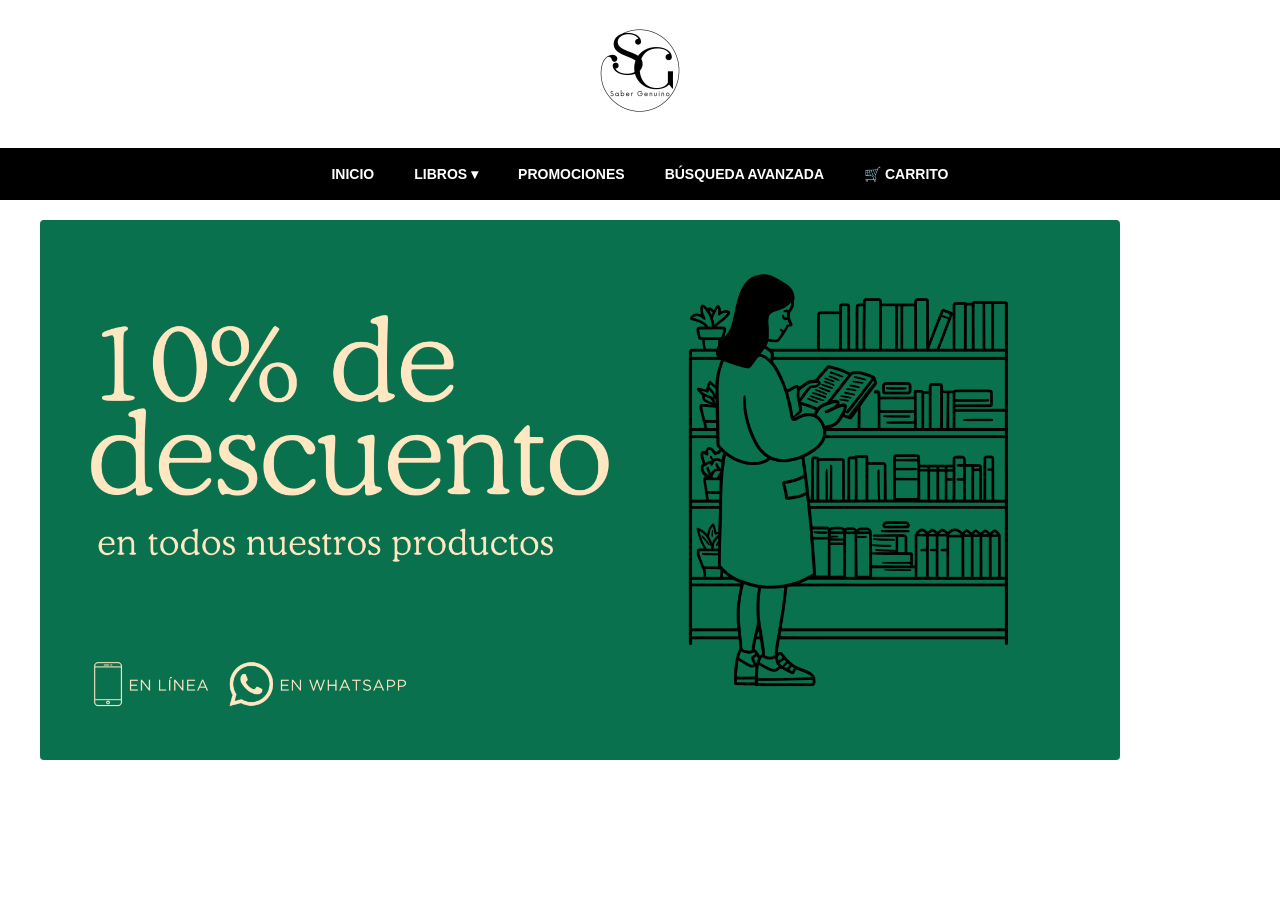
<file: index.html>
<!DOCTYPE html>
<html lang="es">
<head>
    <meta charset="UTF-8">
    <meta name="viewport" content="width=device-width, initial-scale=1.0">
    <title>Mi Librería en Línea</title>
    <link rel="stylesheet" href="estilos.css">
</head>
<body bgcolor="#EDECE1">
    <header class="header-logo">
    <div class="logo-container">
        <a href="index.html">
            <img src="IMG/logo.png" alt="Logo" class="logo-img">
        </a>
    </div>
</header>
    <div class="navbar">
        <div class="menu-hamburguesa" id="menu-icon">
        <span></span>
        <span></span>
        <span></span>
    </div>

        <div class="logo"></div>
        <ul id="nav-list">
            <li><a href="index.html">Inicio</a></li>
            <li><a href="libros.html">Libros ▾</a></li>
            <li><a href="promocion.html">Promociones</a></li>
            <li><a href="busqueda.html">Búsqueda Avanzada</a></li>
            <li><a href="carrito.html">🛒 Carrito</a></li>
        </ul>
    </div>
    <section class="contenedor-banner">
    <a href="promociones.html">
        <img src="IMG/promo1.png" alt="Promoción Especial" class="banner-img">
    </a>
</section>

<script>
    document.addEventListener('DOMContentLoaded', () => {
        
        const iconoMenu = document.getElementById('menu-icon');
        const listaNav = document.getElementById('nav-list');

        if (iconoMenu && listaNav) {
            iconoMenu.addEventListener('click', () => {
                listaNav.classList.toggle('active');
            });
        }

        const btnLibros = document.getElementById('btn-libros');
        const menuLibros = document.getElementById('menu-libros');

        if (btnLibros && menuLibros) {
            btnLibros.addEventListener('click', (e) => {
                e.preventDefault(); 
                menuLibros.classList.toggle('show');
            });
        }
    });
</script>
</script>
</body>
</html>
</file>
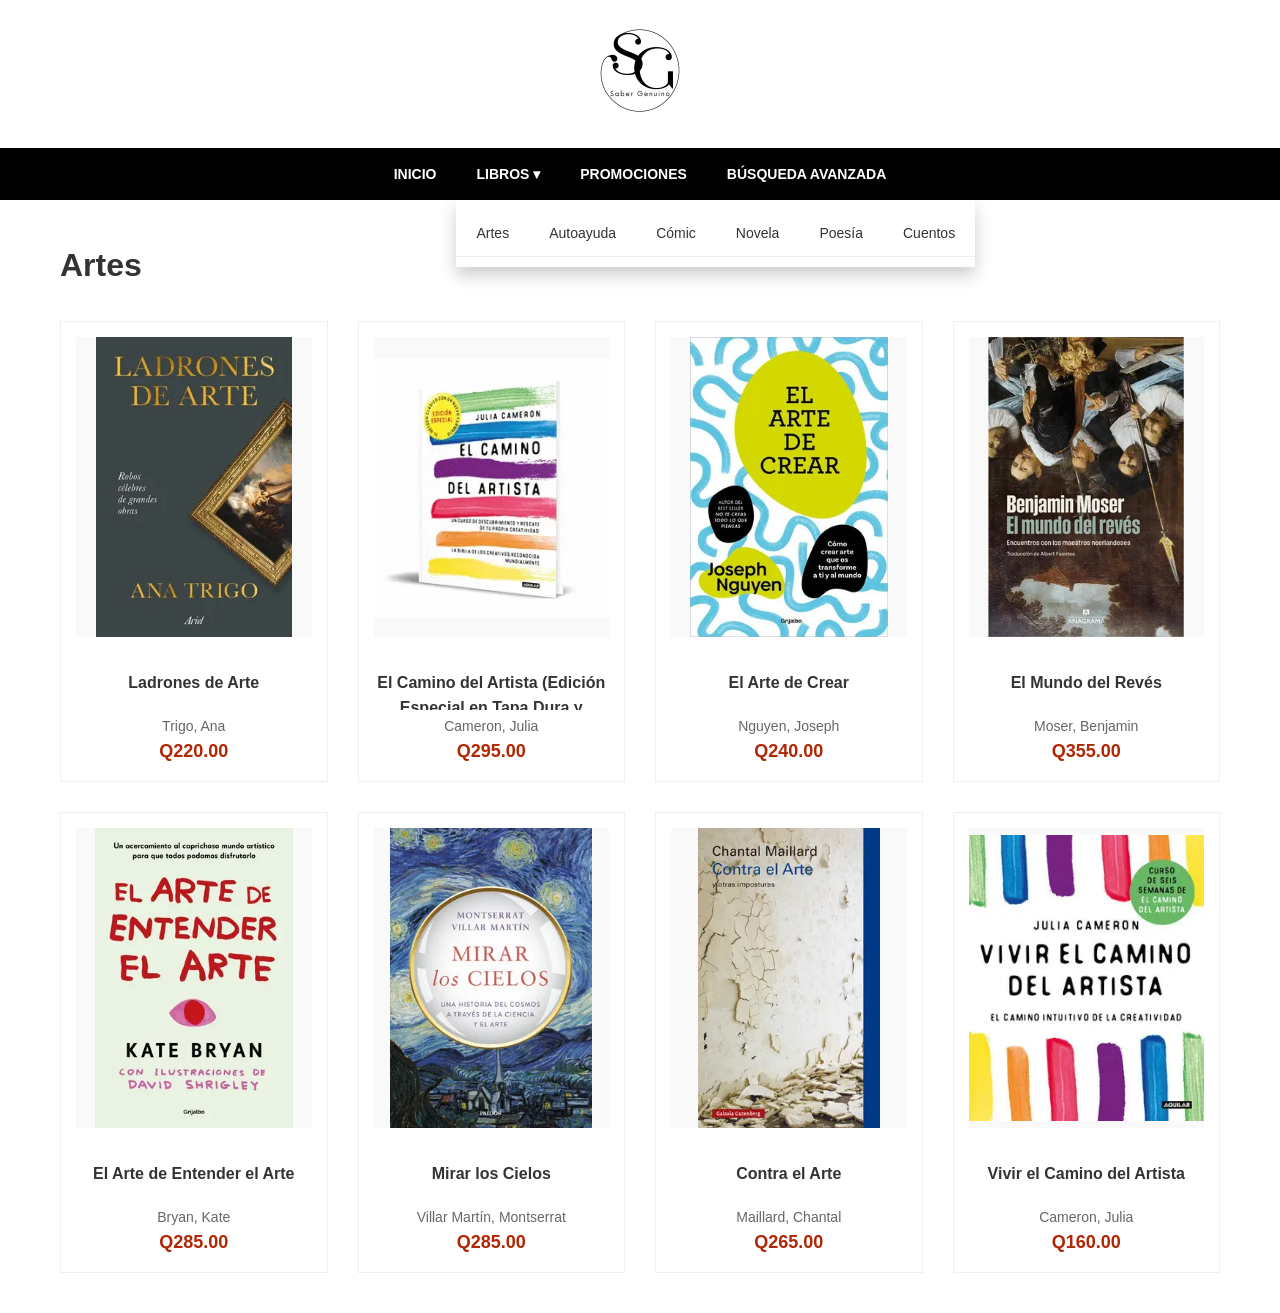
<file: artes.html>
<!DOCTYPE html>
<html lang="es">
<head>
    <meta charset="UTF-8">
    <meta name="viewport" content="width=device-width, initial-scale=1.0">
    <title>Artes</title>
    <link rel="stylesheet" href="estilos.css">
</head>
<body>

    <header class="header-logo">
        <a href="index.html">
            <img src="IMG/logo.png" alt="" class="logo-img">
        </a>
    </header>

    <nav class="nav-negra">
        <div class="menu-hamburguesa" id="menu-icon">
        <span></span>
        <span></span>
        <span></span>
    </div>
        <ul id="nav-list">
            <li><a href="index.html">Inicio</a></li>
            <li class="dropdown">
                <a href="#" id="btn-libros">Libros ▾</a>
                <ul class="dropdown-content" id="menu-libros">
                    <li><a href="artes.html">Artes</a></li>
                    <li><a href="autoayuda.html">Autoayuda</a></li>
                    <li><a href="comic.html">Cómic</a></li>
                    <li><a href="novela.html">Novela</a></li>
                    <li><a href="poesia.html">Poesía</a></li>
                    <li><a href="cuentos.html">Cuentos</a></li>
                </ul>
            </li>
            <li><a href="promocion.html">Promociones</a></li>
            <li><a href="busqueda.html">Búsqueda avanzada</a></li>
        </ul>
    </nav>

    <main class="contenedor-principal">
    <h1>Artes</h1>

    <div class="seccion-libros-grid">
        
        <div class="tarjeta-libro">
            <a href="detalle.html?id=ladrones-arte" style="text-decoration: none; color: inherit;">
                <div class="portada-placeholder">
                <img src="IMG/ladronesdelartes.jpg" alt="Ladrones de Arte" class="img-portada">
                    </div>
                <h3>Ladrones de Arte</h3>
                <p>Trigo, Ana</p>
                <span>Q220.00</span>
            </a>
        </div>

        <div class="tarjeta-libro">
            <a href="detalle.html?id=camino-artista" style="text-decoration: none; color: inherit;">
                <div class="portada-placeholder">
                <img src="IMG/elcaminodelartista.jpg" alt="El Camino del Artista" class="img-portada">
                    </div>
                <h3>El Camino del Artista (Edición Especial en Tapa Dura y Bitono)</h3>
                <p>Cameron, Julia</p>
                <span>Q295.00</span>
                </a>
        </div>

            <div class="tarjeta-libro">
                <a href="detalle.html?id=arte-crear" style="text-decoration: none; color: inherit;">
                <div class="portada-placeholder">
                <img src="IMG/elartedecrear.jpg" alt="El Arte de Crear" class="img-portada">
                    </div></a>
                <h3>El Arte de Crear</h3>
                <p>Nguyen, Joseph</p>
                <span>Q240.00</span>
            </div>

            <div class="tarjeta-libro">
                <a href="detalle.html?id=mundo-reves" style="text-decoration: none; color: inherit;">
                <div class="portada-placeholder">
                <img src="IMG/elmundodelreves.jpg" alt="El Mundo del Revés" class="img-portada">
                    </div></a>
                <h3>El Mundo del Revés</h3>
                <p>Moser, Benjamin</p>
                <span>Q355.00</span>
            </div>

            <div class="tarjeta-libro">
                <a href="detalle.html?id=entender-arte" style="text-decoration: none; color: inherit;">
                <div class="portada-placeholder">
                <img src="IMG/elartesdeentenderelarte.jpg" alt="El Arte de Entender el Arte" class="img-portada">
                    </div></a>
                <h3>El Arte de Entender el Arte</h3>
                <p>Bryan, Kate</p>
                <span>Q285.00</span>
            </div>
            
            <div class="tarjeta-libro">
                <a href="detalle.html?id=mirar-cielos" style="text-decoration: none; color: inherit;">
                <div class="portada-placeholder">
                <img src="IMG/mirarloscielos.jpg" alt="Mirar los Cielos" class="img-portada">
                    </div></a>
                <h3>Mirar los Cielos</h3>
                <p>Villar Martín, Montserrat</p>
                <span>Q285.00</span>
            </div>

            <div class="tarjeta-libro">
                <a href="detalle.html?id=contra-arte" style="text-decoration: none; color: inherit;">
                <div class="portada-placeholder">
                <img src="IMG/contraelarte.jpg" alt="Contra el Arte" class="img-portada">
                    </div></a>
                <h3>Contra el Arte</h3>
                <p>Maillard, Chantal</p>
                <span>Q265.00</span>
            </div>

            <div class="tarjeta-libro">
                <a href="detalle.html?id=vivir-camino" style="text-decoration: none; color: inherit;">
                <div class="portada-placeholder">
                <img src="IMG/vivirelcaminodelartista.jpg" alt="Vivir el Camino del Artista" class="img-portada">
                    </div></a>
                <h3>Vivir el Camino del Artista</h3>
                <p>Cameron, Julia</p>
                <span>Q160.00</span>

            </div>
        </div>
    </main>

<script>
    const btn = document.getElementById('btn-libros');
    const menu = document.getElementById('menu-libros');

    btn.addEventListener('click', function(e) {
        e.preventDefault();
        e.stopPropagation();
        menu.classList.toggle('show');
    });

    document.addEventListener('click', function() {
        menu.classList.remove('show');
    });

     document.addEventListener('DOMContentLoaded', () => {
        
        const iconoMenu = document.getElementById('menu-icon');
        const listaNav = document.getElementById('nav-list');

        if (iconoMenu && listaNav) {
            iconoMenu.addEventListener('click', () => {
                listaNav.classList.toggle('active');
            });
        }

        const btnLibros = document.getElementById('btn-libros');
        const menuLibros = document.getElementById('menu-libros');

        if (btnLibros && menuLibros) {
            btnLibros.addEventListener('click', (e) => {
                e.preventDefault(); 
                menuLibros.classList.toggle('show');
            });
        }
    });
</script>

</body>
</html>
</file>
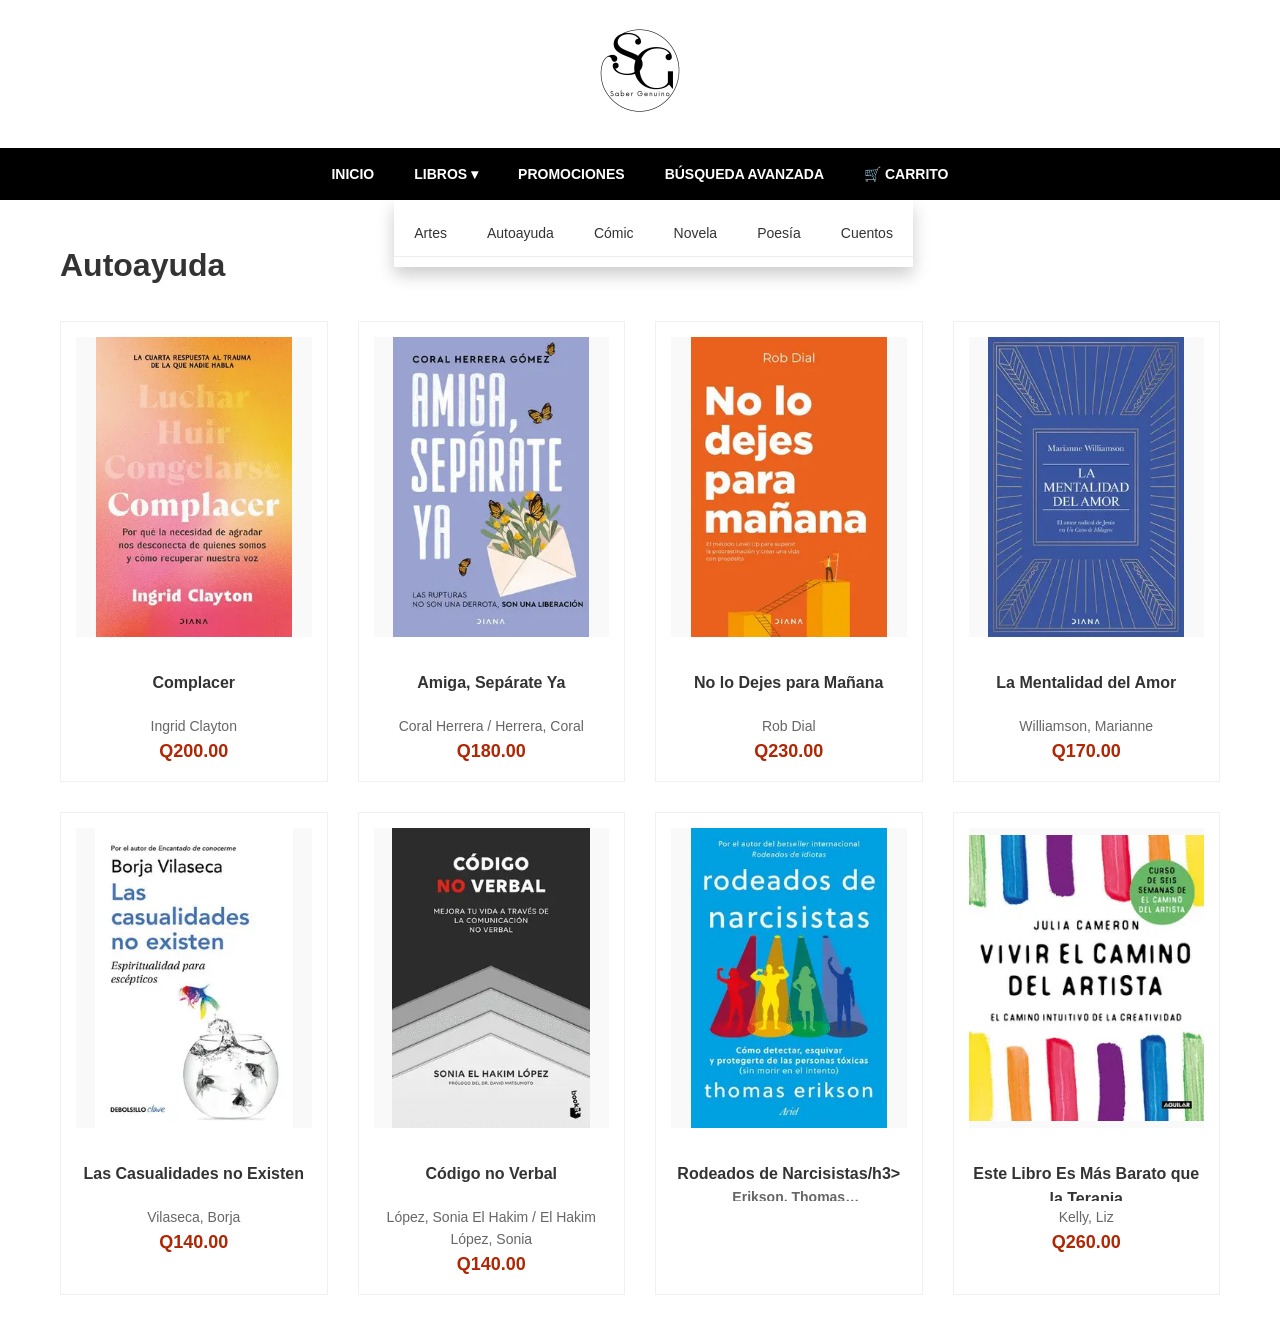
<file: autoayuda.html>
<!DOCTYPE html>
<html lang="es">
<head>
    <meta charset="UTF-8">
    <meta name="viewport" content="width=device-width, initial-scale=1.0">
    <title>Autoayuda</title>
    <link rel="stylesheet" href="estilos.css">
</head>
<body>

    <header class="header-logo">
        <a href="index.html">
            <img src="IMG/logo.png" alt="" class="logo-img">
        </a>
    </header>

    <nav class="nav-negra">
        <div class="menu-hamburguesa" id="menu-icon">
        <span></span>
        <span></span>
        <span></span>
    </div>
        <ul id="nav-list">
            <li><a href="index.html">Inicio</a></li>
            <li class="dropdown">
                <a href="#" id="btn-libros">Libros ▾</a>
                <ul class="dropdown-content" id="menu-libros">
                    <li><a href="artes.html">Artes</a></li>
                    <li><a href="autoayuda.html">Autoayuda</a></li>
                    <li><a href="comic.html">Cómic</a></li>
                    <li><a href="novela.html">Novela</a></li>
                    <li><a href="poesia.html">Poesía</a></li>
                    <li><a href="cuentos.html">Cuentos</a></li>
                </ul>
            </li>
            <li><a href="promocion.html">Promociones</a></li>
            <li><a href="busqueda.html">Búsqueda avanzada</a></li>
            <li><a href="carrito.html">🛒 Carrito</a></li>
        </ul>
    </nav>

<main class="contenedor-principal">
        <h1>Autoayuda</h1>

    <div class="seccion-libros-grid">
            <div class="tarjeta-libro">
                <div class="portada-placeholder">
                <img src="IMG/complacer.jpg" alt="Complacer" class="img-portada">
                    </div>
                <h3>Complacer</h3>
                <p>Ingrid Clayton</p>
                <span>Q200.00</span>
            </div>

            <div class="tarjeta-libro">
                <div class="portada-placeholder">
                <img src="IMG/amigaseparateya.jpg" alt="Amiga, Sepárate Ya" class="img-portada">
                    </div>
                <h3>Amiga, Sepárate Ya</h3>
                <p>Coral Herrera / Herrera, Coral</p>
                <span>Q180.00</span>
            </div>

            <div class="tarjeta-libro">
                <div class="portada-placeholder">
                <img src="IMG/nolodejesparamañana.jpg" alt="No lo Dejes para Mañana" class="img-portada">
                    </div>
                <h3>No lo Dejes para Mañana</h3>
                <p>Rob Dial</p>
                <span>Q230.00</span>
            </div>

            <div class="tarjeta-libro">
                <div class="portada-placeholder">
                <img src="IMG/lamentalidaddelamor.jpg" alt="La Mentalidad del Amor" class="img-portada">
                    </div>
                <h3>La Mentalidad del Amor</h3>
                <p>Williamson, Marianne</p>
                <span>Q170.00</span>
            </div>

            <div class="tarjeta-libro">
                <div class="portada-placeholder">
                <img src="IMG/lascasualidadesnoexisten.jpg" alt="Las Casualidades no Existen" class="img-portada">
                    </div>
                <h3>Las Casualidades no Existen</h3>
                <p>Vilaseca, Borja</p>
                <span>Q140.00</span>
            </div>
            
            <div class="tarjeta-libro">
                <div class="portada-placeholder">
                <img src="IMG/codigonoverbal.jpg" alt="Código no Verbal" class="img-portada">
                    </div>
                <h3>Código no Verbal</h3>
                <p>López, Sonia El Hakim / El Hakim López, Sonia</p>
                <span>Q140.00</span>
            </div>

            <div class="tarjeta-libro">
                <div class="portada-placeholder">
                <img src="IMG/rodeadosdenarcisistas.jpg" alt="Rodeados de Narcisistas" class="img-portada">
                    </div>
                <h3>Rodeados de Narcisistas/h3>
                <p>Erikson, Thomas</p>
                <span>Q190.00</span>
            </div>

            <div class="tarjeta-libro">
                <div class="portada-placeholder">
                <img src="IMG/vivirelcaminodelartista.jpg" alt="Este Libro Es Más Barato que la Terapia" class="img-portada">
                    </div>
                <h3>Este Libro Es Más Barato que la Terapia</h3>
                <p>Kelly, Liz</p>
                <span>Q260.00</span>

    </div>
</main>

    <script>
        const btn = document.getElementById('btn-libros');
        const menu = document.getElementById('menu-libros');

        btn.addEventListener('click', (e) => {
            e.preventDefault();
            e.stopPropagation();
            menu.classList.toggle('show');
        });

        document.addEventListener('click', () => {
            menu.classList.remove('show');
        });

        document.addEventListener('DOMContentLoaded', () => {
        
        const iconoMenu = document.getElementById('menu-icon');
        const listaNav = document.getElementById('nav-list');

        if (iconoMenu && listaNav) {
            iconoMenu.addEventListener('click', () => {
                listaNav.classList.toggle('active');
            });
        }

        const btnLibros = document.getElementById('btn-libros');
        const menuLibros = document.getElementById('menu-libros');

        if (btnLibros && menuLibros) {
            btnLibros.addEventListener('click', (e) => {
                e.preventDefault(); 
                menuLibros.classList.toggle('show');
            });
        }
    });
    </script>

</body>
</html>
</file>
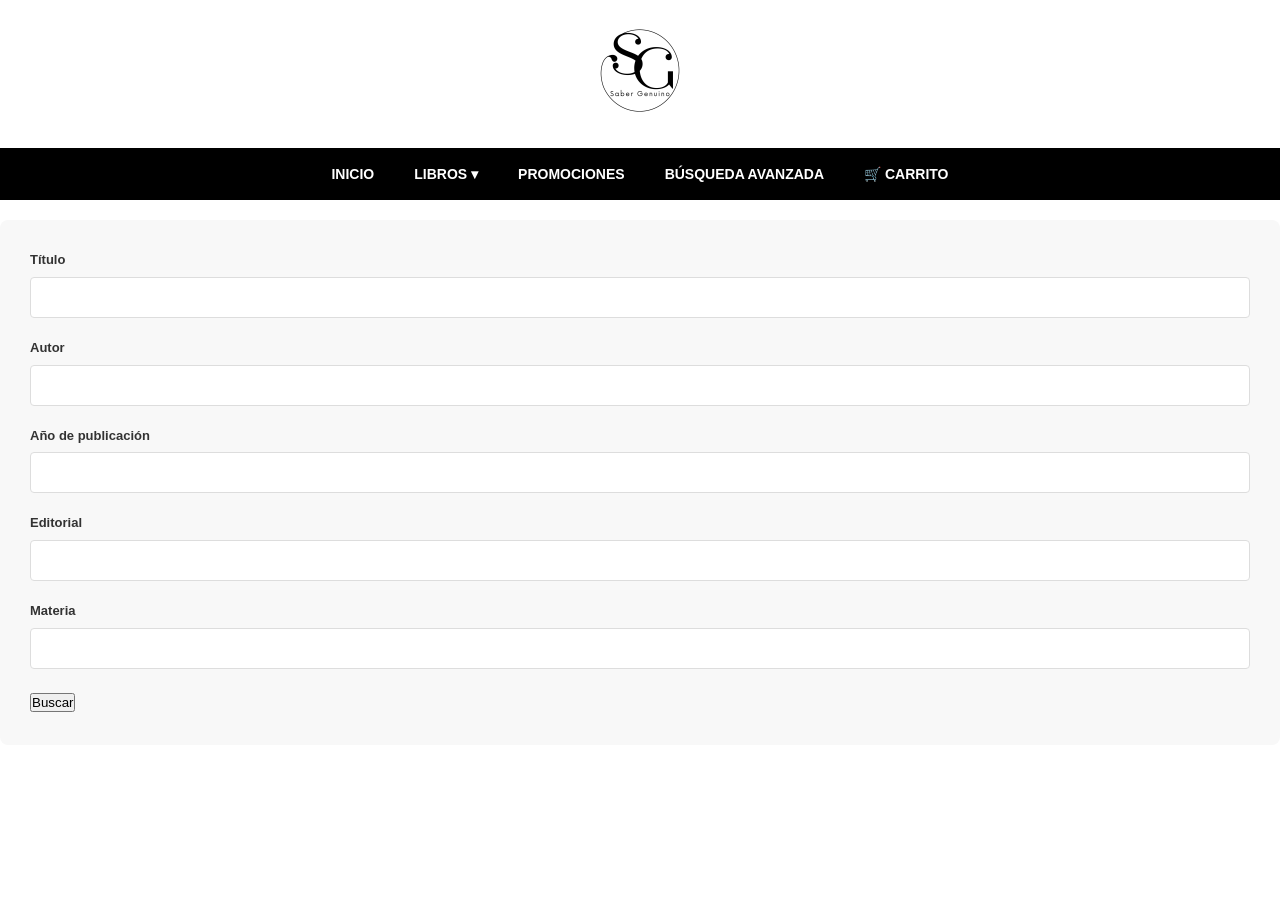
<file: busqueda.html>
<!DOCTYPE html>
<html lang="en">
<head>
    <meta charset="UTF-8">
    <meta name="viewport" content="width=device-width, initial-scale=1.0">
    <link rel="stylesheet" href="estilos.css">
</head>
<body>

    <header class="header-logo">
        <a href="index.html">
            <img src="IMG/logo.png" alt="Logo" class="logo-img">
        </a>
    </header>

    <nav class="nav-negra">
        <div class="menu-hamburguesa" id="menu-icon">
        <span></span>
        <span></span>
        <span></span>
    </div>
        <ul id="nav-list">
            <li><a href="index.html">Inicio</a></li>
            <li class="dropdown">
                <a href="libros.html">Libros ▾</a>
            <li><a href="promocion.html">Promociones</a></li>
            <li><a href="busqueda.html">Búsqueda avanzada</a></li>
            <li><a href="carrito.html">🛒 Carrito</a></li>
        </ul>
    </nav>
   <section class="seccion-busqueda">
    <div class="contenedor-busqueda-avanzada">
        <div class="grid-formulario">
            <div class="campo">
                <label>Título</label>
                <input type="text" id="busq-titulo">
            </div>
            <div class="campo">
                <label>Autor</label>
                <input type="text" id="busq-autor">
            </div>
            <div class="campo">
                <label>Año de publicación</label>
                <input type="text" id="busq-anio">
            </div>
            <div class="campo">
                <label>Editorial</label>
                <input type="text" id="busq-editorial">
            </div>
            <div class="campo">
                <label>Materia</label>
                <input type="text" id="busq-materia">
            </div>
        </div>

        <div class="accion-buscar">
            <button id="btn-buscar">Buscar</button>
        </div>
    </div>
</section>

<div id="resultados-busqueda" class="contenedor-resultados"></div>

<div id="resultados-busqueda" class="contenedor-resultados"></div>

<div id="resultados-busqueda" class="grid-libros"></div>

<script>
    const biblioteca = {
        'ladrones-arte': { titulo: 'Ladrones de Arte', autor: 'Trigo, Ana', precio: 220, imagen: 'IMG/ladronesdelartes.jpg' },
        'camino-artista': { titulo: 'El Camino del Artista', autor: 'Cameron, Julia', precio: 295, imagen: 'IMG/elcaminodelartista.jpg' },
        'arte-crear': { titulo: 'El Arte de Crear', autor: 'Nguyen, Joseph', precio: 240, imagen: 'IMG/elartedecrear.jpg' },
        'mundo-reves': { titulo: 'El Mundo del Revés', autor: 'Moser, Benjamin', precio: 355, imagen: 'IMG/elmundodelreves.jpg' },
        'entender-arte': { titulo: 'El Arte de Entender el Arte', autor: 'Bryan, Kate', precio: 285, imagen: 'IMG/elartesdeentenderelarte.jpg' },
        'mirar-cielos': { titulo: 'Mirar los Cielos', autor: 'Villar Martín, Montserrat', precio: 285, imagen: 'IMG/mirarloscielos.jpg' },
        'contra-arte': { titulo: 'Contra el Arte', autor: 'Maillard, Chantal', precio: 265, imagen: 'IMG/contraelarte.jpg' },
        'vivir-camino': { titulo: 'Vivir el Camino del Artista', autor: 'Cameron, Julia', precio: 160, imagen: 'IMG/vivirelcaminodelartista.jpg' }
    };

    document.getElementById('btn-buscar').onclick = () => {
        const textoBusqueda = document.getElementById('busq-titulo').value.toLowerCase();
        const contenedor = document.getElementById('resultados-busqueda');

        const encontrados = Object.keys(biblioteca).filter(id => 
            biblioteca[id].titulo.toLowerCase().includes(textoBusqueda) || 
            biblioteca[id].autor.toLowerCase().includes(textoBusqueda)
        );
contenedor.innerHTML = encontrados.map(id => `
    <div class="tarjeta-libro">
        <a href="detalle.html?id=${id}" style="text-decoration:none; color:inherit;">
            <img src="${biblioteca[id].imagen}" alt="${biblioteca[id].titulo}" 
                 style="width: 180px; height: 250px; object-fit: contain; border-radius: 8px;">
            <h3 style="margin: 10px 0 5px 0; font-size: 16px;">${biblioteca[id].titulo}</h3>
            <p style="margin: 0; color: #666; font-size: 14px;">${biblioteca[id].autor}</p>
            <p style="margin: 5px 0; color: #000;"><b>Q${biblioteca[id].precio}</b></p>
        </a>
    </div>
`).join('');
    };

     cdocument.addEventListener('DOMContentLoaded', () => {
        
        const iconoMenu = document.getElementById('menu-icon');
        const listaNav = document.getElementById('nav-list');

        if (iconoMenu && listaNav) {
            iconoMenu.addEventListener('click', () => {
                listaNav.classList.toggle('active');
            });
        }

        const btnLibros = document.getElementById('btn-libros');
        const menuLibros = document.getElementById('menu-libros');

        if (btnLibros && menuLibros) {
            btnLibros.addEventListener('click', (e) => {
                e.preventDefault(); 
                menuLibros.classList.toggle('show');
            });
        }
    });
</script>
</body>
</html>
</file>
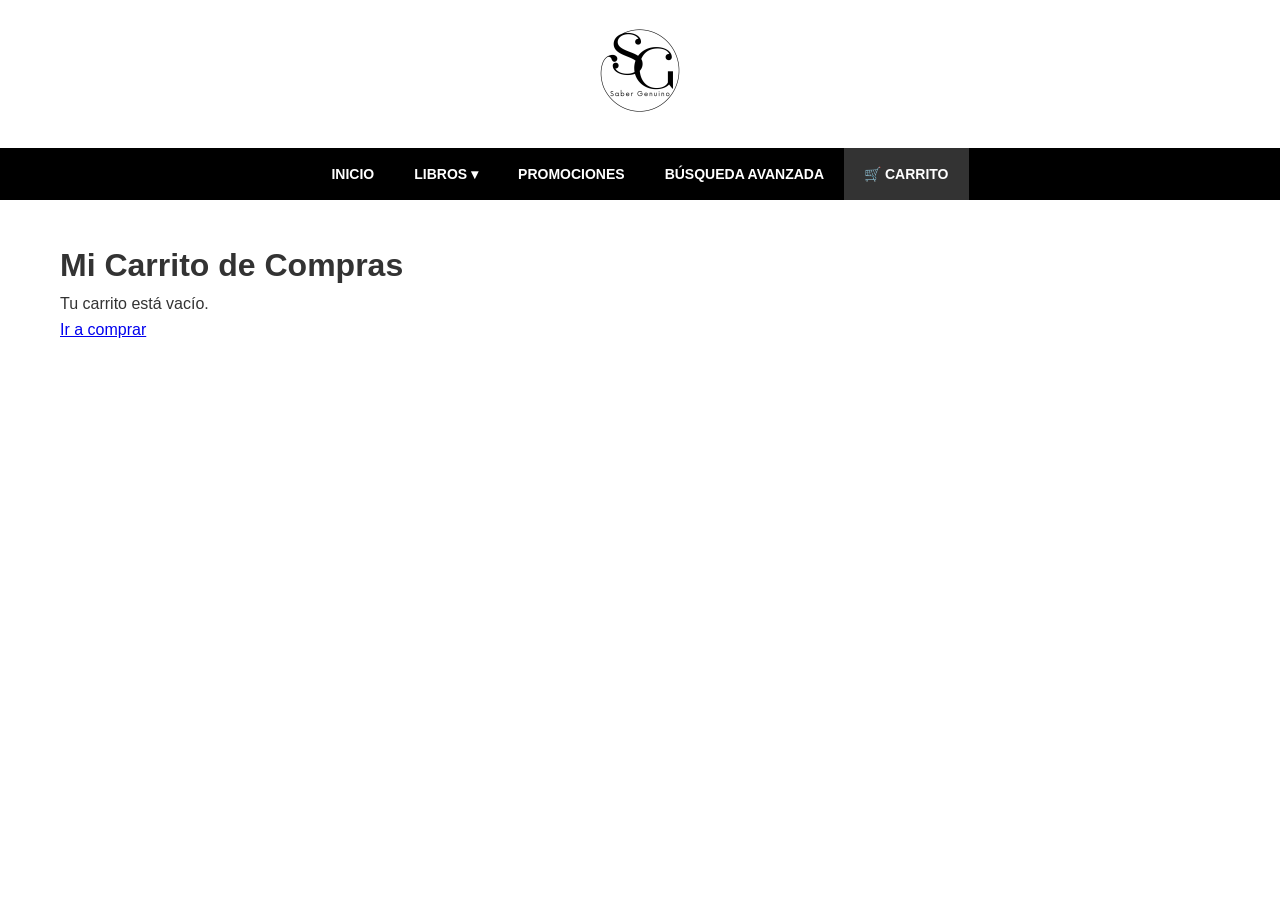
<file: carrito.html>
<!DOCTYPE html>
<html lang="es">
<head>
    <meta charset="UTF-8">
    <meta name="viewport" content="width=device-width, initial-scale=1.0">
    <title>Mi Carrito - Librería</title>
    <link rel="stylesheet" href="estilos.css">
</head>
<body>

    <header class="header-logo">
        <a href="index.html">
            <img src="IMG/logo.png" alt="Logo" class="logo-img">
        </a>
    </header>

    <nav class="nav-negra">
        <div class="menu-hamburguesa" id="menu-icon">
        <span></span>
        <span></span>
        <span></span>
    </div>
        <ul id="nav-list">
            <li><a href="index.html">Inicio</a></li>
            <li><a href="libros.html">Libros ▾</a></li>
            <li><a href="promocion.html">Promociones</a></li>
            <li><a href="busqueda.html">Búsqueda Avanzada</a></li>
            <li><a href="carrito.html" class="link-activo">🛒 Carrito</a></li>
        </ul>
    </nav>

    <div class="contenedor-carrito">
        <h1>Mi Carrito de Compras</h1>
        
        <div id="lista-carrito">
            </div>

        <div id="seccion-finalizar-compra" style="display: none;">
            <div class="total-caja">
                Total a pagar: <span id="precio-total">Q0.00</span>
            </div>

            <form id="form-pedido" action="https://formspree.io/f/xjglqkro" method="POST" class="formulario-pedido">
                <h3>Datos para la entrega</h3>
                
                <div class="campo-pedido">
                    <label>Nombre Completo</label>
                    <input type="text" name="nombre" required placeholder="Tu nombre">
                </div>

                <div class="campo-pedido">
                    <label>Dirección de Entrega</label>
                    <input type="text" name="direccion" required placeholder="Calle, zona, No. de casa">
                </div>

                <div class="campo-pedido">
                    <label>Número de Teléfono</label>
                    <input type="tel" name="telefono" required placeholder="Ej: 5555-4444">
                </div>

                <div class="campo-pedido">
                    <label>Método de Pago</label>
                    <select name="metodo_pago" required>
                        <option value="Efectivo al recibir">Efectivo al recibir (Contra entrega)</option>
                        <option value="Tarjeta">Tarjeta de Crédito / Débito</option>
                    </select>
                </div>

                <input type="hidden" name="_subject" value="Nuevo Pedido de Librería">
                <input type="hidden" name="detalle_pedido" id="input-detalle-pedido">
                <input type="hidden" name="total_pedido" id="input-total-final">

                <button type="submit" class="btn-enviar-pedido">Confirmar y Enviar Pedido</button>
            </form>

            <button class="btn-vaciar-enlace" id="btn-vaciar">Vaciar carrito</button>
        </div>
    </div>

    <script>
        function cargarCarrito() {
            const lista = document.getElementById('lista-carrito');
            const seccionFinal = document.getElementById('seccion-finalizar-compra');
            const totalTxt = document.getElementById('precio-total');
            const inputDetalle = document.getElementById('input-detalle-pedido');
            const inputTotalFinal = document.getElementById('input-total-final');

            let carrito = JSON.parse(localStorage.getItem('carrito')) || [];

            if (carrito.length === 0) {
                lista.innerHTML = `<div class="carrito-vacio">Tu carrito está vacío. <br><a href="libros.html">Ir a comprar</a></div>`;
                seccionFinal.style.display = "none";
                return;
            }

            seccionFinal.style.display = "block";
            let total = 0;
            let textoPedido = "";

            lista.innerHTML = carrito.map((libro, index) => {
                let precio = parseFloat(String(libro.precio).replace(/[^\d.]/g, ''));
                total += precio;
                textoPedido += `- ${libro.titulo} (Q${precio})\n`;

                return `
                    <div class="item-carrito">
                        <img src="${libro.imagen}" alt="${libro.titulo}">
                        <div class="info-item">
                            <h3>${libro.titulo}</h3>
                            <p>Precio: Q${precio.toFixed(2)}</p>
                        </div>
                        <button class="btn-eliminar" onclick="eliminarDelCarrito(${index})">🗑️</button>
                    </div>
                `;
            }).join('');

            totalTxt.innerText = `Q${total.toFixed(2)}`;
            inputDetalle.value = textoPedido;
            inputTotalFinal.value = `Q${total.toFixed(2)}`;
        }

        function eliminarDelCarrito(index) {
            let carrito = JSON.parse(localStorage.getItem('carrito')) || [];
            carrito.splice(index, 1);
            localStorage.setItem('carrito', JSON.stringify(carrito));
            cargarCarrito();
        }

        document.getElementById('form-pedido').addEventListener('submit', () => {
            setTimeout(() => { localStorage.removeItem('carrito'); }, 1000);
        });

        document.getElementById('btn-vaciar').onclick = () => {
            if(confirm("¿Vaciar todo el carrito?")) {
                localStorage.removeItem('carrito');
                cargarCarrito();
            }
        };

        cargarCarrito();

        document.addEventListener('DOMContentLoaded', () => {
        
        const iconoMenu = document.getElementById('menu-icon');
        const listaNav = document.getElementById('nav-list');

        if (iconoMenu && listaNav) {
            iconoMenu.addEventListener('click', () => {
                listaNav.classList.toggle('active');
            });
        }

        const btnLibros = document.getElementById('btn-libros');
        const menuLibros = document.getElementById('menu-libros');

        if (btnLibros && menuLibros) {
            btnLibros.addEventListener('click', (e) => {
                e.preventDefault(); 
                menuLibros.classList.toggle('show');
            });
        }
    });
    </script>
</body>
</html>
</file>
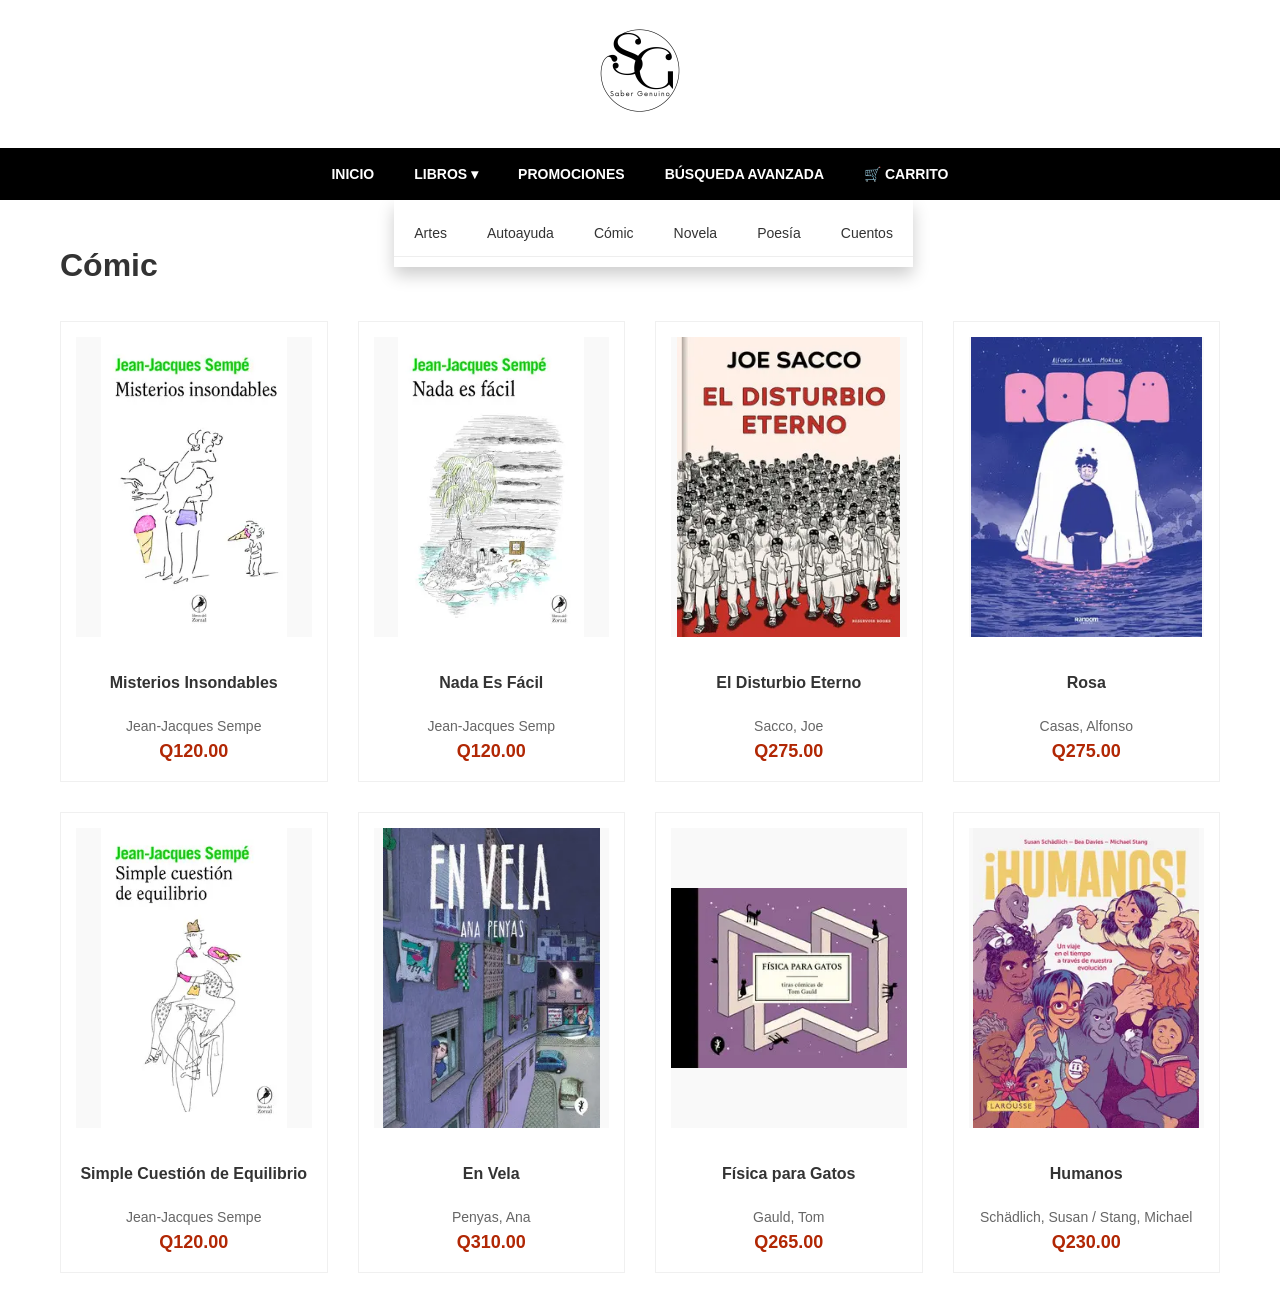
<file: comic.html>
<!DOCTYPE html>
<html lang="es">
<head>
    <meta charset="UTF-8">
    <meta name="viewport" content="width=device-width, initial-scale=1.0">
    <title>Comic</title>
    <link rel="stylesheet" href="estilos.css">
</head>
<body>

    <header class="header-logo">
        <a href="index.html">
            <img src="IMG/logo.png" alt="" class="logo-img">
        </a>
    </header>

    <nav class="nav-negra">
        <div class="menu-hamburguesa" id="menu-icon">
        <span></span>
        <span></span>
        <span></span>
    </div>
        <ul id="nav-list">
            <li><a href="index.html">Inicio</a></li>
            <li class="dropdown">
                <a href="#" id="btn-libros">Libros ▾</a>
                <ul class="dropdown-content" id="menu-libros">
                    <li><a href="artes.html">Artes</a></li>
                    <li><a href="autoayuda.html">Autoayuda</a></li>
                    <li><a href="comic.html">Cómic</a></li>
                    <li><a href="novela.html">Novela</a></li>
                    <li><a href="poesia.html">Poesía</a></li>
                    <li><a href="cuentos.html">Cuentos</a></li>
                </ul>
            </li>
            <li><a href="promocion.html">Promociones</a></li>
            <li><a href="busqueda.html">Búsqueda avanzada</a></li>
            <li><a href="carrito.html">🛒 Carrito</a></li>
        </ul>
    </nav>

    <main class="contenedor-principal">
        <h1>Cómic</h1>
        
        <div class="seccion-libros-grid">
            <div class="tarjeta-libro">
                <div class="portada-placeholder">
                <img src="IMG/misteriosinsondables.jpg" alt="Misterios Insondables" class="img-portada">
                    </div>
                <h3>Misterios Insondables</h3>
                <p>Jean-Jacques Sempe</p>
                <span>Q120.00</span>
            </div>

            <div class="tarjeta-libro">
                <div class="portada-placeholder">
                <img src="IMG/nadaesfacil.jpg" alt="Nada Es Fácil" class="img-portada">
                    </div>
                <h3>Nada Es Fácil</h3>
                <p>Jean-Jacques Semp</p>
                <span>Q120.00</span>
            </div>

            <div class="tarjeta-libro">
                <div class="portada-placeholder">
                <img src="IMG/eldisturbioeterno.jpg" alt="El Disturbio Eterno" class="img-portada">
                    </div>
                <h3>El Disturbio Eterno</h3>
                <p>Sacco, Joe</p>
                <span>Q275.00</span>
            </div>

            <div class="tarjeta-libro">
                <div class="portada-placeholder">
                <img src="IMG/rosa.jpg" alt="Rosa" class="img-portada">
                    </div>
                <h3>Rosa</h3>
                <p>Casas, Alfonso</p>
                <span>Q275.00</span>
            </div>

            <div class="tarjeta-libro">
                <div class="portada-placeholder">
                <img src="IMG/simplecuestiondeequilibrio.jpg" alt="Simple Cuestión de Equilibrio" class="img-portada">
                    </div>
                <h3>Simple Cuestión de Equilibrio</h3>
                <p>Jean-Jacques Sempe</p>
                <span>Q120.00</span>
            </div>
            
            <div class="tarjeta-libro">
                <div class="portada-placeholder">
                <img src="IMG/envela.jpg" alt="En Vela" class="img-portada">
                    </div>
                <h3>En Vela</h3>
                <p>Penyas, Ana</p>
                <span>Q310.00</span>
            </div>

            <div class="tarjeta-libro">
                <div class="portada-placeholder">
                <img src="IMG/fisicaparagatos.jpg" alt="Física para Gatos" class="img-portada">
                    </div>
                <h3>Física para Gatos</h3>
                <p>Gauld, Tom</p>
                <span>Q265.00</span>
            </div>

            <div class="tarjeta-libro">
                <div class="portada-placeholder">
                <img src="IMG/humanos.jpg" alt="Humanos" class="img-portada">
                    </div>
                <h3>Humanos</h3>
                <p>Schädlich, Susan / Stang, Michael</p>
                <span>Q230.00</span>

        </div>
    </main>

    <script>
        const btn = document.getElementById('btn-libros');
        const menu = document.getElementById('menu-libros');

        btn.addEventListener('click', (e) => {
            e.preventDefault();
            e.stopPropagation();
            menu.classList.toggle('show');
        });

        document.addEventListener('click', () => {
            menu.classList.remove('show');
        });

        document.addEventListener('DOMContentLoaded', () => {
        
        const iconoMenu = document.getElementById('menu-icon');
        const listaNav = document.getElementById('nav-list');

        if (iconoMenu && listaNav) {
            iconoMenu.addEventListener('click', () => {
                listaNav.classList.toggle('active');
            });
        }

        const btnLibros = document.getElementById('btn-libros');
        const menuLibros = document.getElementById('menu-libros');

        if (btnLibros && menuLibros) {
            btnLibros.addEventListener('click', (e) => {
                e.preventDefault(); 
                menuLibros.classList.toggle('show');
            });
        }
    });
    </script>

</body>
</html>
</file>
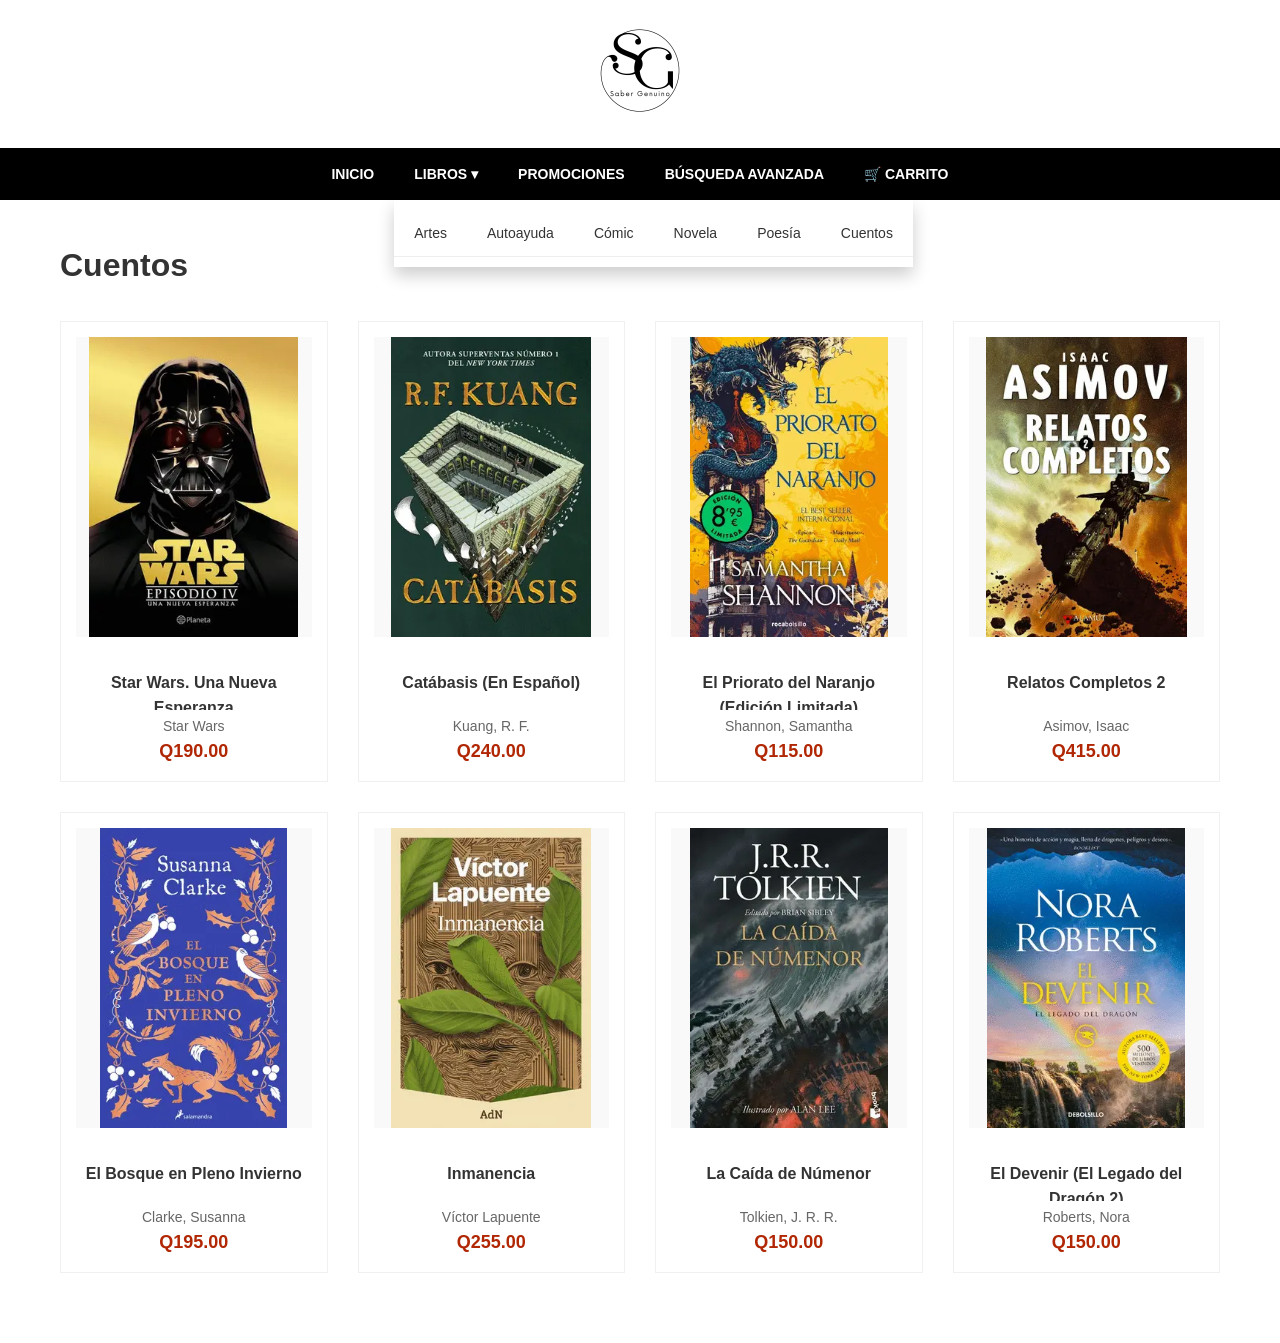
<file: cuentos.html>
<!DOCTYPE html>
<html lang="es">
<head>
    <meta charset="UTF-8">
    <meta name="viewport" content="width=device-width, initial-scale=1.0">
    <title>Artes y Diseño - Sophos</title>
    <link rel="stylesheet" href="estilos.css">
</head>
<body>

    <header class="header-logo">
        <a href="index.html">
            <img src="IMG/logo.png" alt="" class="logo-img">
        </a>
    </header>

    <nav class="nav-negra">
        <div class="menu-hamburguesa" id="menu-icon">
        <span></span>
        <span></span>
        <span></span>
    </div>
        <ul id="nav-list">
            <li><a href="index.html">Inicio</a></li>
            <li class="dropdown">
                <a href="#" id="btn-libros">Libros ▾</a>
                <ul class="dropdown-content" id="menu-libros">
                    <li><a href="artes.html">Artes</a></li>
                    <li><a href="autoayuda.html">Autoayuda</a></li>
                    <li><a href="comic.html">Cómic</a></li>
                    <li><a href="novela.html">Novela</a></li>
                    <li><a href="poesia.html">Poesía</a></li>
                    <li><a href="cuentos.html">Cuentos</a></li>
                </ul>
            </li>
            <li><a href="promocion.html">Promociones</a></li>
            <li><a href="busqueda.html">Búsqueda avanzada</a></li>
            <li><a href="carrito.html">🛒 Carrito</a></li>
        </ul>
    </nav>

    <main class="contenedor-principal">
        <h1>Cuentos</h1>
        
        <div class="seccion-libros-grid">
            <div class="tarjeta-libro">
                <div class="portada-placeholder">
                <img src="IMG/starwars.jpg" alt="Star Wars. Una Nueva Esperanza" class="img-portada">
                    </div>
                <h3>Star Wars. Una Nueva Esperanza</h3>
                <p>Star Wars</p>
                <span>Q190.00</span>
            </div>

            <div class="tarjeta-libro">
                <div class="portada-placeholder">
                <img src="IMG/catabasis.jpg" alt="Catábasis (En Español)" class="img-portada">
                    </div>
                <h3>Catábasis (En Español)</h3>
                <p>Kuang, R. F.</p>
                <span>Q240.00</span>
            </div>

            <div class="tarjeta-libro">
                <div class="portada-placeholder">
                <img src="IMG/elprioratodelnaranjo.jpg" alt="El Priorato del Naranjo (Edición Limitada)" class="img-portada">
                    </div>
                <h3>El Priorato del Naranjo (Edición Limitada)</h3>
                <p>Shannon, Samantha</p>
                <span>Q115.00</span>
            </div>

            <div class="tarjeta-libro">
                <div class="portada-placeholder">
                <img src="IMG/relatoscompletos.jpg" alt="Relatos Completos 2" class="img-portada">
                    </div>
                <h3>Relatos Completos 2</h3>
                <p>Asimov, Isaac</p>
                <span>Q415.00</span>
            </div>

            <div class="tarjeta-libro">
                <div class="portada-placeholder">
                <img src="IMG/elbosqueenplenoinvierno.jpg" alt="El Bosque en Pleno Invierno" class="img-portada">
                    </div>
                <h3>El Bosque en Pleno Invierno</h3>
                <p>Clarke, Susanna</p>
                <span>Q195.00</span>
            </div>
            
            <div class="tarjeta-libro">
                <div class="portada-placeholder">
                <img src="IMG/inmanencia.jpg" alt="Inmanencia" class="img-portada">
                    </div>
                <h3>Inmanencia</h3>
                <p>Víctor Lapuente</p>
                <span>Q255.00</span>
            </div>

            <div class="tarjeta-libro">
                <div class="portada-placeholder">
                <img src="IMG/lacaidadenumenor.jpg" alt="La Caída de Númenor" class="img-portada">
                    </div>
                <h3>La Caída de Númenor</h3>
                <p>Tolkien, J. R. R.</p>
                <span>Q150.00</span>
            </div>
        
            <div class="tarjeta-libro">
               <a href="detalle1.html" style="text-decoration: none; color: inherit;">
                <div class="portada-placeholder">
                <img src="IMG/eldevenir.jpg" alt="El Devenir (El Legado del Dragón 2)" class="img-portada">
                    </div>
                <h3>El Devenir (El Legado del Dragón 2)</h3>
                <p>Roberts, Nora</p>
                <span>Q150.00</span>

        </div>
    </main>

    <script>
        const btn = document.getElementById('btn-libros');
        const menu = document.getElementById('menu-libros');

        btn.addEventListener('click', (e) => {
            e.preventDefault();
            e.stopPropagation();
            menu.classList.toggle('show');
        });

        document.addEventListener('click', () => {
            menu.classList.remove('show');
        });

         document.addEventListener('DOMContentLoaded', () => {
        
        const iconoMenu = document.getElementById('menu-icon');
        const listaNav = document.getElementById('nav-list');

        if (iconoMenu && listaNav) {
            iconoMenu.addEventListener('click', () => {
                listaNav.classList.toggle('active');
            });
        }

        const btnLibros = document.getElementById('btn-libros');
        const menuLibros = document.getElementById('menu-libros');

        if (btnLibros && menuLibros) {
            btnLibros.addEventListener('click', (e) => {
                e.preventDefault(); 
                menuLibros.classList.toggle('show');
            });
        }
    });
    </script>

</body>
</html>
</file>
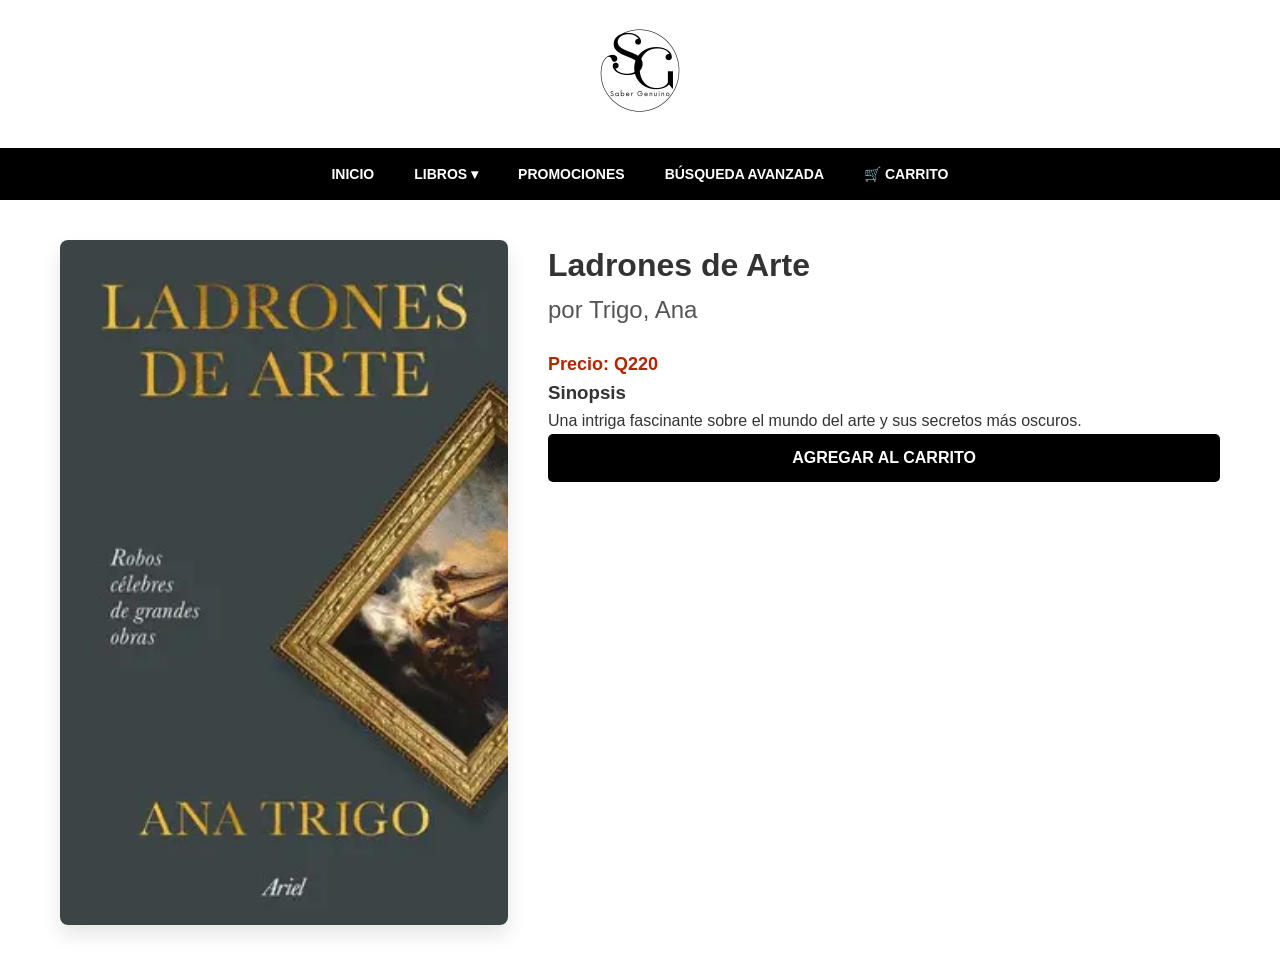
<file: detalle.html>
<!DOCTYPE html>
<html lang="en">
<head>
    <meta charset="UTF-8">
    <meta name="viewport" content="width=device-width, initial-scale=1.0">
    <title>Document</title>
    <link rel="stylesheet" href="estilos.css">
</head>
<body>
    <header class="header-logo">
        <a href="index.html">
            <img src="IMG/logo.png" alt="" class="logo-img">
        </a>
    </header>

   <nav class="nav-negra">
    <div class="menu-hamburguesa" id="menu-icon">
        <span></span>
        <span></span>
        <span></span>
    </div>
        <ul id="nav-list">
            <li><a href="index.html">Inicio</a></li>
            <li class="dropdown">
                <a href="libros.html">Libros ▾</a>
            <li><a href="promocion.html">Promociones</a></li>
            <li><a href="busqueda.html">Búsqueda avanzada</a></li>
            <li><a href="carrito.html">🛒 Carrito</a></li>
        </ul>
    </nav>
    <div class="contenedor-detalle">
    <div class="detalle-grid">
        <div class="detalle-imagen">
            <img id="foto-libro" src="" alt="Portada del libro">
        </div>

        <div class="detalle-info">
            <h1 id="titulo-libro"></h1>
            <h2 id="autor-libro" class="autor-texto"></h2>
            <p class="precio-detalle">Precio: <span id="precio-libro"></span></p>
            
            <div class="descripcion">
                <h3>Sinopsis</h3>
                <p id="sinopsis-libro">Cargando descripción...</p>
            </div>

            <button class="btn-agregar">Agregar al carrito</button>
        </div>
    </div>
</div>
</main>

<script>
    const biblioteca = {
        'ladrones-arte': { titulo: 'Ladrones de Arte', autor: 'Trigo, Ana', precio: 'Q220', imagen: 'IMG/ladronesdelartes.jpg', sinopsis: 'Una intriga fascinante sobre el mundo del arte y sus secretos más oscuros.' },
        'camino-artista': { titulo: 'El Camino del Artista', autor: 'Cameron, Julia', precio: 'Q295', imagen: 'IMG/elcaminodelartista.jpg', sinopsis: 'Un método para liberar la creatividad y superar los bloqueos artísticos.' },
        'arte-crear': { titulo: 'El Arte de Crear', autor: 'Nguyen, Joseph', precio: 'Q240', imagen: 'IMG/elartedecrear.jpg', sinopsis: 'Una guía práctica para transformar tus ideas en realidad.' },
        'mundo-reves': { titulo: 'El Mundo del Revés', autor: 'Moser, Benjamin', precio: 'Q355', imagen: 'IMG/elmundodelreves.jpg', sinopsis: 'Una exploración profunda sobre las paradojas de la vida moderna.' },
        'entender-arte': { titulo: 'El Arte de Entender el Arte', autor: 'Bryan, Kate', precio: 'Q285', imagen: 'IMG/elartesdeentenderelarte.jpg', sinopsis: 'Cómo apreciar las obras maestras desde una perspectiva nueva.' },
        'mirar-cielos': { titulo: 'Mirar los Cielos', autor: 'Villar Martín, Montserrat', precio: 'Q285', imagen: 'IMG/mirarloscielos.jpg', sinopsis: 'Un viaje astronómico para comprender nuestro lugar en el universo.' },
        'contra-arte': { titulo: 'Contra el Arte', autor: 'Maillard, Chantal', precio: 'Q265', imagen: 'IMG/contraelarte.jpg', sinopsis: 'Un ensayo crítico sobre la estética y la expresión contemporánea.' },
        'vivir-camino': { titulo: 'Vivir el Camino del Artista', autor: 'Cameron, Julia', precio: 'Q160', imagen: 'IMG/vivirelcaminodelartista.jpg', sinopsis: 'Ejercicios diarios para mantener viva la llama de la creatividad.' }
    };

    const parametros = new URLSearchParams(window.location.search);
    const libroID = parametros.get('id') || 'ladrones-arte'; 

    const datosLibro = biblioteca[libroID];

    document.getElementById('titulo-libro').innerText = datosLibro.titulo;
    document.getElementById('autor-libro').innerText = `por ${datosLibro.autor}`;
    document.getElementById('precio-libro').innerText = datosLibro.precio;
    document.getElementById('foto-libro').src = datosLibro.imagen;
    document.getElementById('sinopsis-libro').innerText = datosLibro.sinopsis;

const btnAgregar = document.querySelector('.btn-agregar');

btnAgregar.addEventListener('click', () => {
    let carrito = JSON.parse(localStorage.getItem('carrito')) || [];

    const producto = {
        id: libroID,
        titulo: datosLibro.titulo,
        precio: datosLibro.precio,
        imagen: datosLibro.imagen
    };

    carrito.push(producto);

    localStorage.setItem('carrito', JSON.stringify(carrito));

    alert(`¡"${datosLibro.titulo}" se ha agregado al carrito!`);
    
    console.log('Carrito actual:', carrito);
});

 document.addEventListener('DOMContentLoaded', () => {
        
        const iconoMenu = document.getElementById('menu-icon');
        const listaNav = document.getElementById('nav-list');

        if (iconoMenu && listaNav) {
            iconoMenu.addEventListener('click', () => {
                listaNav.classList.toggle('active');
            });
        }

        const btnLibros = document.getElementById('btn-libros');
        const menuLibros = document.getElementById('menu-libros');

        if (btnLibros && menuLibros) {
            btnLibros.addEventListener('click', (e) => {
                e.preventDefault(); 
                menuLibros.classList.toggle('show');
            });
        }
    });
</script>
</body>
</html>
</file>
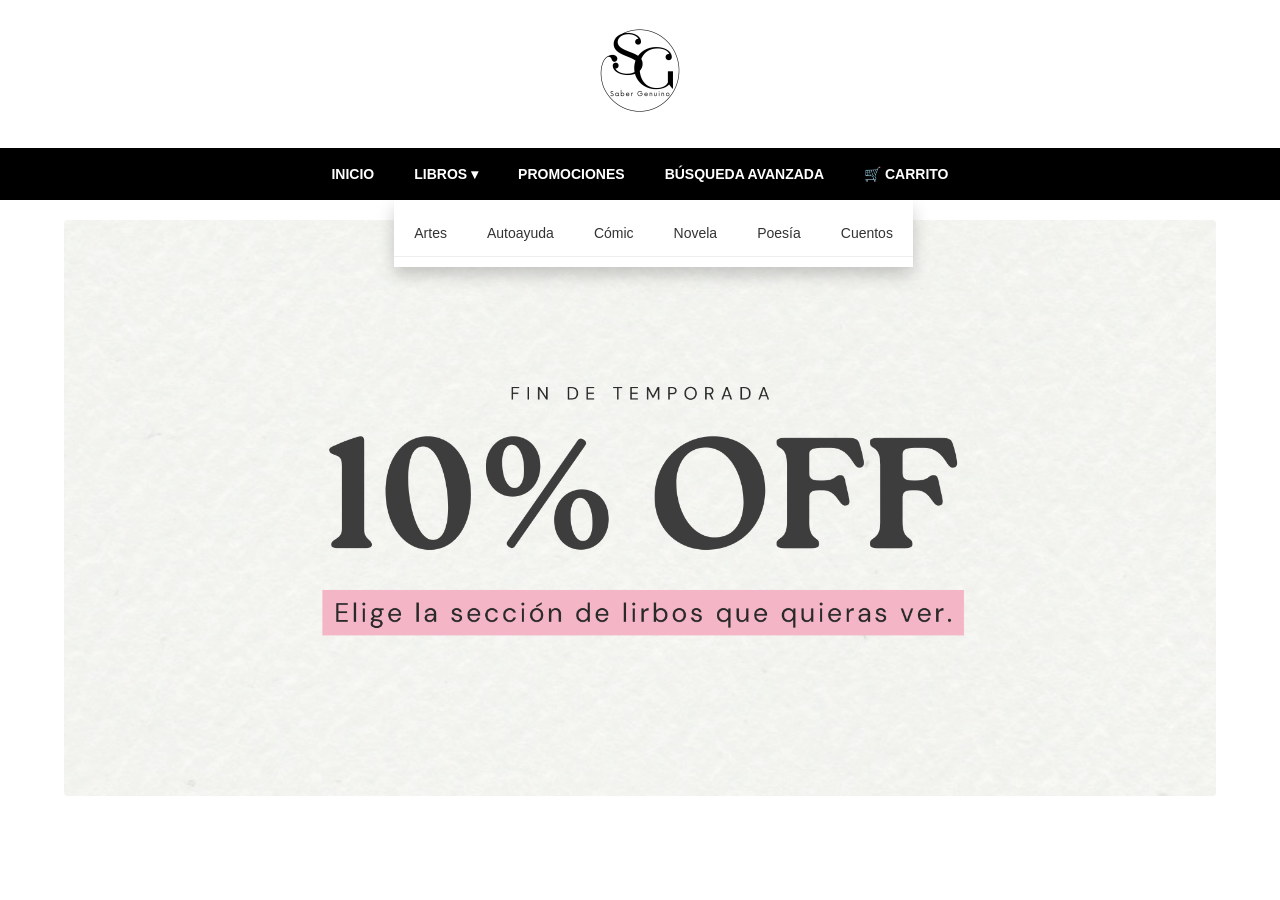
<file: libros.html>
<!DOCTYPE html>
<html lang="es">
<head>
    <meta charset="UTF-8">
    <meta name="viewport" content="width=device-width, initial-scale=1.0">
    <title>Libros</title>
    <link rel="stylesheet" href="estilos.css">
</head>
<body>

    <header class="header-logo">
        <a href="index.html">
            <img src="IMG/logo.png" alt="Logo" class="logo-img">
        </a>
    </header>

    <nav class="nav-negra">
        <div class="menu-hamburguesa" id="menu-icon">
        <span></span>
        <span></span>
        <span></span>
    </div>
        <ul id="nav-list">
            <li><a href="index.html">Inicio</a></li>
            <li class="dropdown">
                <a href="#" id="btn-libros">Libros ▾</a>
                <ul class="dropdown-content" id="menu-libros">
                    <li><a href="artes.html">Artes</a></li>
                    <li><a href="autoayuda.html">Autoayuda</a></li>
                    <li><a href="comic.html">Cómic</a></li>
                    <li><a href="novela.html">Novela</a></li>
                    <li><a href="poesia.html">Poesía</a></li>
                    <li><a href="cuentos.html">Cuentos</a></li>
                </ul>            </li>
            <li><a href="promocion.html">Promociones</a></li>
            <li><a href="busqueda.html">Búsqueda avanzada</a></li>
            <li><a href="carrito.html">🛒 Carrito</a></li>
        </ul>
    </nav>
    <section class="contenedor-banner">
    <img src="IMG/promolibros.png" alt="Promoción Especial" class="banner-img">
    
    <script>
    document.addEventListener('DOMContentLoaded', () => {
        
        const iconoMenu = document.getElementById('menu-icon');
        const listaNav = document.getElementById('nav-list');

        if (iconoMenu && listaNav) {
            iconoMenu.addEventListener('click', () => {
                listaNav.classList.toggle('active');
            });
        }

        const btnLibros = document.getElementById('btn-libros');
        const menuLibros = document.getElementById('menu-libros');

        if (btnLibros && menuLibros) {
            btnLibros.addEventListener('click', (e) => {
                e.preventDefault(); 
                menuLibros.classList.toggle('show');
            });
        }
    });
</script>
</body>
</html>
</file>
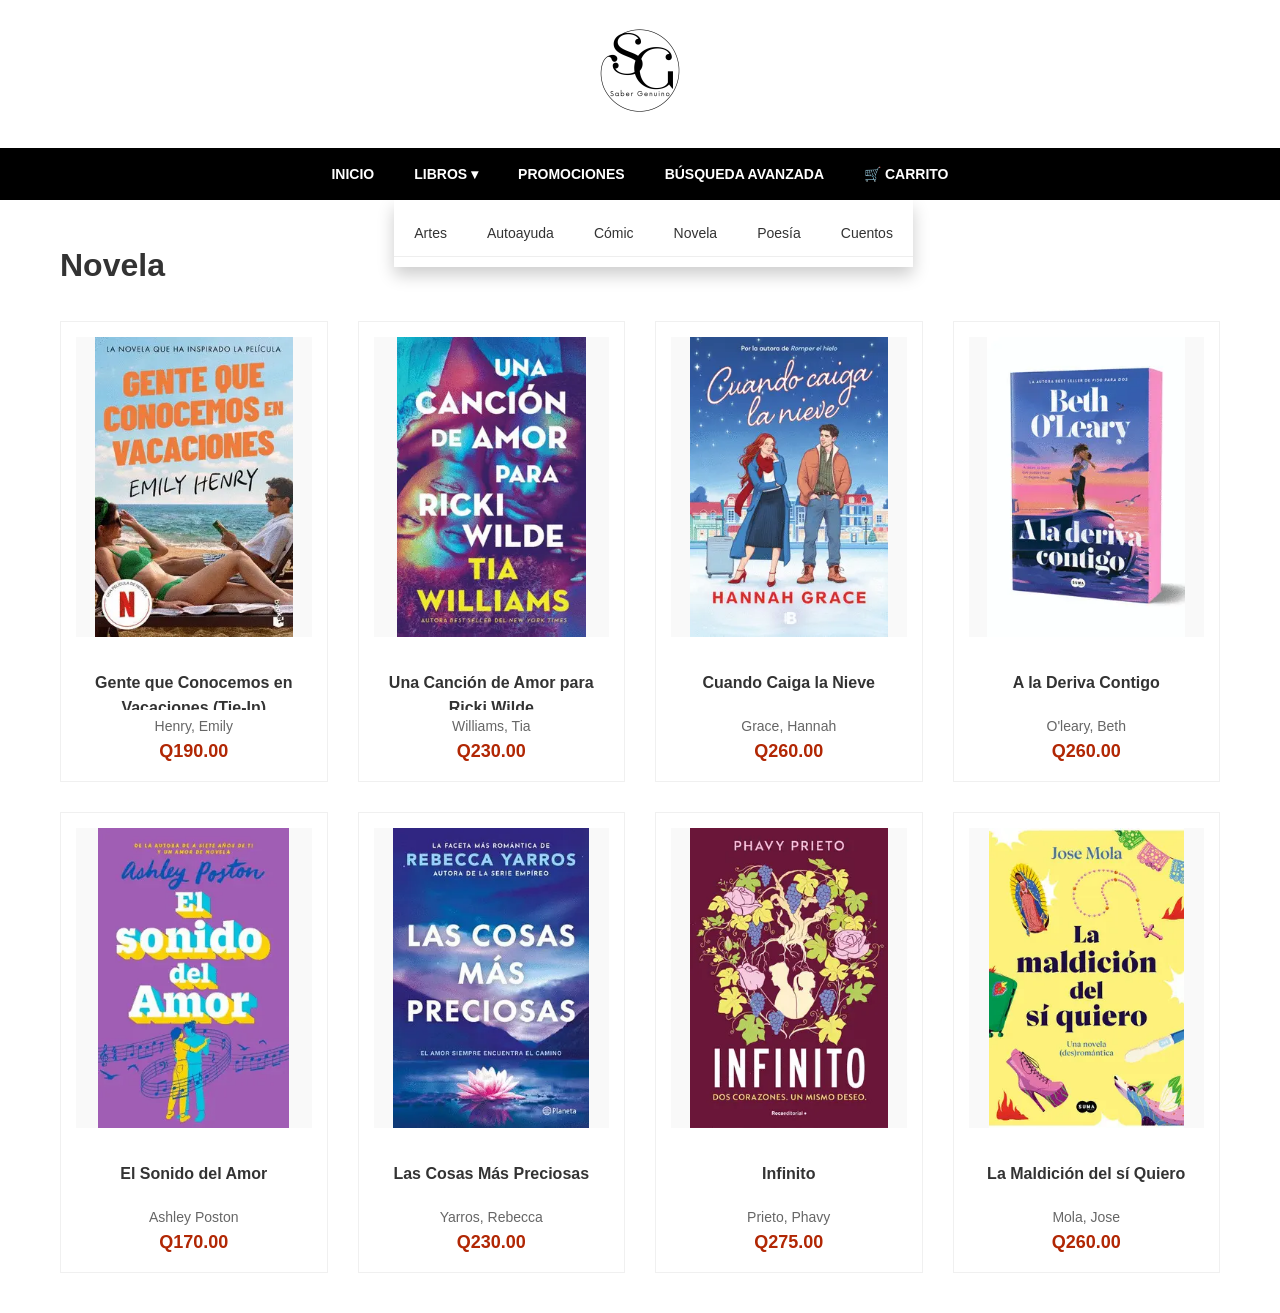
<file: novela.html>
<!DOCTYPE html>
<html lang="es">
<head>
    <meta charset="UTF-8">
    <meta name="viewport" content="width=device-width, initial-scale=1.0">
    <title>Novela</title>
    <link rel="stylesheet" href="estilos.css">
</head>
<body>

    <header class="header-logo">
        <a href="index.html">
            <img src="IMG/logo.png" alt="" class="logo-img">
        </a>
    </header>

    <nav class="nav-negra">
        <div class="menu-hamburguesa" id="menu-icon">
        <span></span>
        <span></span>
        <span></span>
    </div>
        <ul id="nav-list">
            <li><a href="index.html">Inicio</a></li>
            <li class="dropdown">
                <a href="#" id="btn-libros">Libros ▾</a>
                <ul class="dropdown-content" id="menu-libros">
                    <li><a href="artes.html">Artes</a></li>
                    <li><a href="autoayuda.html">Autoayuda</a></li>
                    <li><a href="comic.html">Cómic</a></li>
                    <li><a href="novela.html">Novela</a></li>
                    <li><a href="poesia.html">Poesía</a></li>
                    <li><a href="cuentos.html">Cuentos</a></li>
                </ul>
            </li>
            <li><a href="promocion.html">Promociones</a></li>
            <li><a href="busqueda.html">Búsqueda avanzada</a></li>
            <li><a href="carrito.html">🛒 Carrito</a></li>
        </ul>
    </nav>

    <main class="contenedor-principal">
        <h1>Novela</h1>
        
        <div class="seccion-libros-grid">
            <div class="tarjeta-libro">
                <div class="portada-placeholder">
                <img src="IMG/gentequeconocemosen.jpg" alt="Gente que Conocemos en Vacaciones (Tie-In)" class="img-portada">
                    </div>
                <h3>Gente que Conocemos en Vacaciones (Tie-In)</h3>
                <p>Henry, Emily</p>
                <span>Q190.00</span>
            </div>

            <div class="tarjeta-libro">
                <div class="portada-placeholder">
                <img src="IMG/unacanciondeamorpara.jpg" alt="Una Canción de Amor para Ricki Wilde" class="img-portada">
                    </div>
                <h3>Una Canción de Amor para Ricki Wilde</h3>
                <p>Williams, Tia</p>
                <span>Q230.00</span>
            </div>

            <div class="tarjeta-libro">
                <div class="portada-placeholder">
                <img src="IMG/cuandocaigalanieve.jpg" alt="Cuando Caiga la Nieve" class="img-portada">
                    </div>
                <h3>Cuando Caiga la Nieve</h3>
                <p>Grace, Hannah</p>
                <span>Q260.00</span>
            </div>

            <div class="tarjeta-libro">
                <div class="portada-placeholder">
                <img src="IMG/aladerivacontigo.jpg" alt="A la Deriva Contigo" class="img-portada">
                    </div>
                <h3>A la Deriva Contigo</h3>
                <p>O'leary, Beth</p>
                <span>Q260.00</span>
            </div>

            <div class="tarjeta-libro">
                <div class="portada-placeholder">
                <img src="IMG/elsonidodelamor.jpg" alt="El Sonido del Amor" class="img-portada">
                    </div>
                <h3>El Sonido del Amor</h3>
                <p>Ashley Poston</p>
                <span>Q170.00</span>
            </div>
            
            <div class="tarjeta-libro">
                <div class="portada-placeholder">
                <img src="IMG/lascosasmaspreciosas.jpg" alt="Las Cosas Más Preciosas" class="img-portada">
                    </div>
                <h3>Las Cosas Más Preciosas</h3>
                <p>Yarros, Rebecca</p>
                <span>Q230.00</span>
            </div>

            <div class="tarjeta-libro">
                <div class="portada-placeholder">
                <img src="IMG/infinito.webp" alt="Infinito" class="img-portada">
                    </div>
                <h3>Infinito</h3>
                <p>Prieto, Phavy</p>
                <span>Q275.00</span>
            </div>

            <div class="tarjeta-libro">
                <div class="portada-placeholder">
                <img src="IMG/lamaldiciondelsiquiero.jpg" alt="La Maldición del sí Quiero" class="img-portada">
                    </div>
                <h3>La Maldición del sí Quiero</h3>
                <p>Mola, Jose</p>
                <span>Q260.00</span>

        </div>
    </main>

    <script>
        const btn = document.getElementById('btn-libros');
        const menu = document.getElementById('menu-libros');

        btn.addEventListener('click', (e) => {
            e.preventDefault();
            e.stopPropagation();
            menu.classList.toggle('show');
        });

        document.addEventListener('click', () => {
            menu.classList.remove('show');
        });

         document.addEventListener('DOMContentLoaded', () => {
        
        const iconoMenu = document.getElementById('menu-icon');
        const listaNav = document.getElementById('nav-list');

        if (iconoMenu && listaNav) {
            iconoMenu.addEventListener('click', () => {
                listaNav.classList.toggle('active');
            });
        }

        const btnLibros = document.getElementById('btn-libros');
        const menuLibros = document.getElementById('menu-libros');

        if (btnLibros && menuLibros) {
            btnLibros.addEventListener('click', (e) => {
                e.preventDefault(); 
                menuLibros.classList.toggle('show');
            });
        }
    });
    </script>

</body>
</html>
</file>
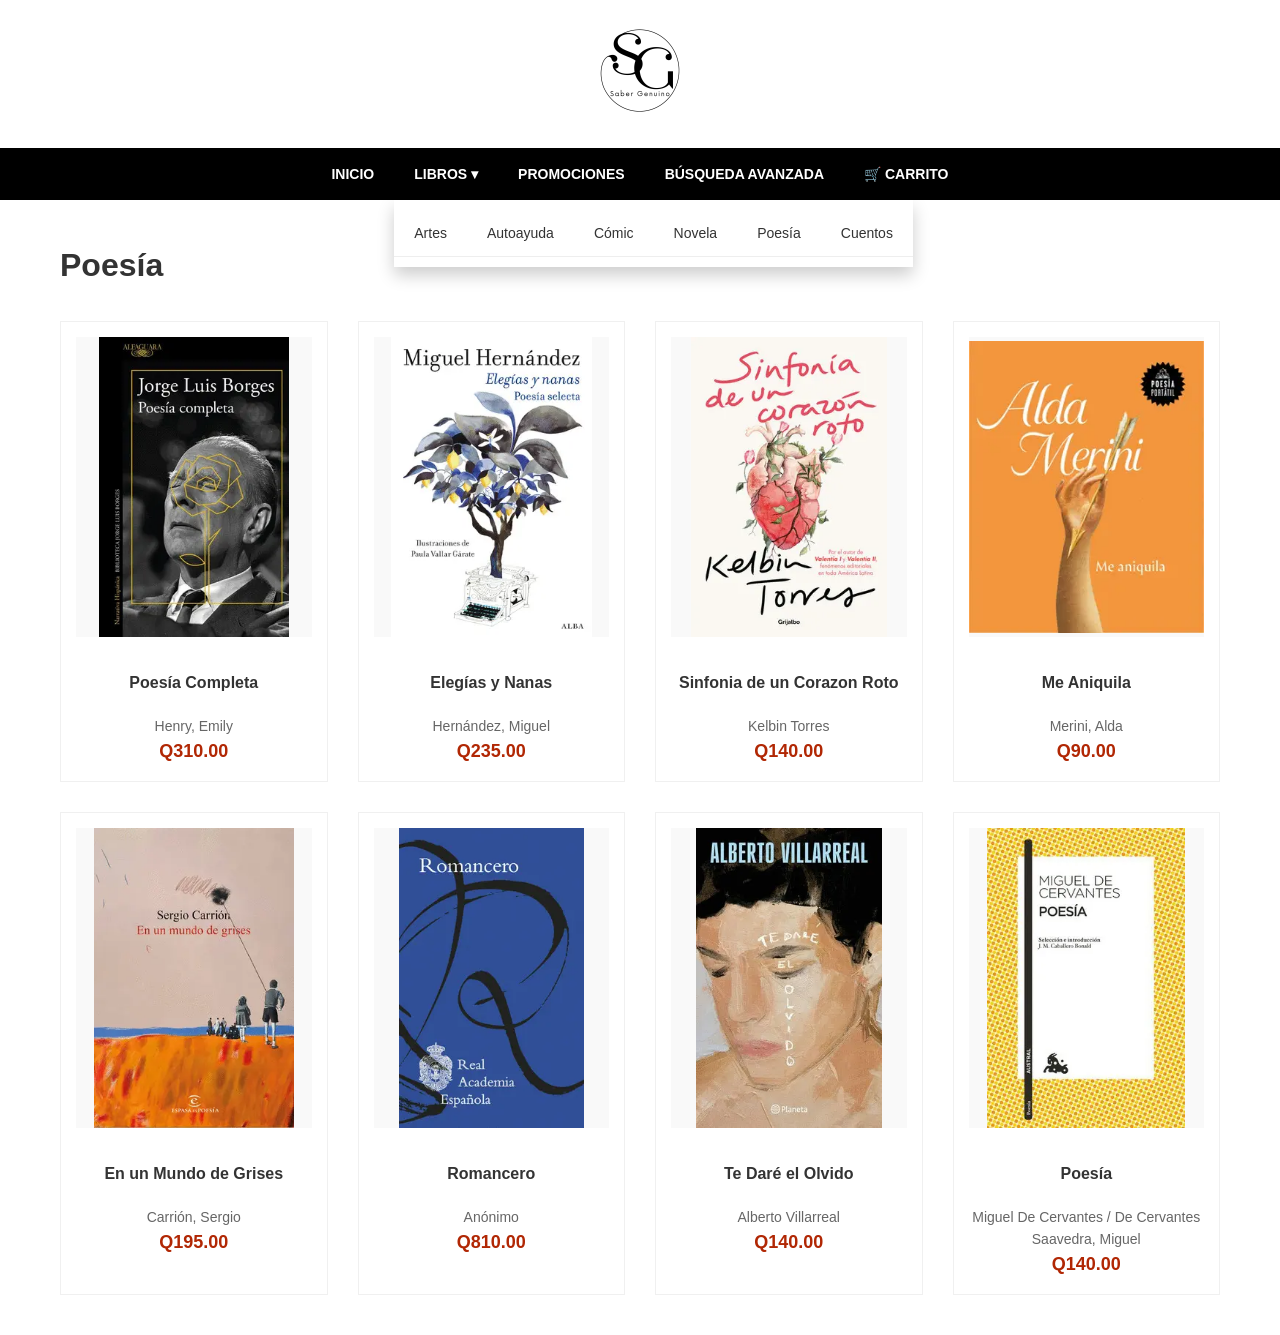
<file: poesia.html>
<!DOCTYPE html>
<html lang="es">
<head>
    <meta charset="UTF-8">
    <meta name="viewport" content="width=device-width, initial-scale=1.0">
    <title>Artes y Diseño - Sophos</title>
    <link rel="stylesheet" href="estilos.css">
</head>
<body>

    <header class="header-logo">
        <a href="index.html">
            <img src="IMG/logo.png" alt="" class="logo-img">
        </a>
    </header>

    <nav class="nav-negra">
        <div class="menu-hamburguesa" id="menu-icon">
        <span></span>
        <span></span>
        <span></span>
    </div>
        <ul id="nav-list">
            <li><a href="index.html">Inicio</a></li>
            <li class="dropdown">
                <a href="#" id="btn-libros">Libros ▾</a>
                <ul class="dropdown-content" id="menu-libros">
                    <li><a href="artes.html">Artes</a></li>
                    <li><a href="autoayuda.html">Autoayuda</a></li>
                    <li><a href="comic.html">Cómic</a></li>
                    <li><a href="novela.html">Novela</a></li>
                    <li><a href="poesia.html">Poesía</a></li>
                    <li><a href="cuentos.html">Cuentos</a></li>
                </ul>
            </li>
            <li><a href="promocion.html">Promociones</a></li>
            <li><a href="busqueda.html">Búsqueda avanzada</a></li>
            <li><a href="carrito.html">🛒 Carrito</a></li>
        </ul>
    </nav>

    <main class="contenedor-principal">
        <h1>Poesía</h1>
        
        <div class="seccion-libros-grid">
            <div class="tarjeta-libro">
                <div class="portada-placeholder">
                <img src="IMG/poesiacompleta.jpg" alt="Poesía Completa" class="img-portada">
                    </div>
                <h3>Poesía Completa</h3>
                <p>Henry, Emily</p>
                <span>Q310.00</span>
            </div>

            <div class="tarjeta-libro">
                <div class="portada-placeholder">
                <img src="IMG/elegiasynanas.jpg" alt="Elegías y Nanas" class="img-portada">
                    </div>
                <h3>Elegías y Nanas</h3>
                <p>Hernández, Miguel</p>
                <span>Q235.00</span>
            </div>

            <div class="tarjeta-libro">
                <div class="portada-placeholder">
                <img src="IMG/sinfoniadeuncorazonroto.jpg" alt="Sinfonia de un Corazon Roto" class="img-portada">
                    </div>
                <h3>Sinfonia de un Corazon Roto</h3>
                <p>Kelbin Torres</p>
                <span>Q140.00</span>
            </div>

            <div class="tarjeta-libro">
                <div class="portada-placeholder">
                <img src="IMG/meaniquila.jpg" alt="Me Aniquila" class="img-portada">
                    </div>
                <h3>Me Aniquila</h3>
                <p>Merini, Alda</p>
                <span>Q90.00</span>
            </div>

            <div class="tarjeta-libro">
                <div class="portada-placeholder">
                <img src="IMG/enunmunodegrises.jpg" alt="En un Mundo de Grises" class="img-portada">
                    </div>
                <h3>En un Mundo de Grises</h3>
                <p>Carrión, Sergio</p>
                <span>Q195.00</span>
            </div>
            
            <div class="tarjeta-libro">
                <div class="portada-placeholder">
                <img src="IMG/romancero.jpg" alt="Romancero" class="img-portada">
                    </div>
                <h3>Romancero</h3>
                <p>Anónimo</p>
                <span>Q810.00</span>
            </div>

            <div class="tarjeta-libro">
                <div class="portada-placeholder">
                <img src="IMG/tedareelolvido.jpg" alt="Te Daré el Olvido" class="img-portada">
                    </div>
                <h3>Te Daré el Olvido</h3>
                <p>Alberto Villarreal</p>
                <span>Q140.00</span>
            </div>

            <div class="tarjeta-libro">
                <div class="portada-placeholder">
                <img src="IMG/poesia.jpg" alt="Poesía" class="img-portada">
                    </div>
                <h3>Poesía</h3>
                <p>Miguel De Cervantes / De Cervantes Saavedra, Miguel</p>
                <span>Q140.00</span>

        </div>
    </main>

    <script>
        const btn = document.getElementById('btn-libros');
        const menu = document.getElementById('menu-libros');

        btn.addEventListener('click', (e) => {
            e.preventDefault();
            e.stopPropagation();
            menu.classList.toggle('show');
        });

        document.addEventListener('click', () => {
            menu.classList.remove('show');
        });

       document.addEventListener('DOMContentLoaded', () => {
        
        const iconoMenu = document.getElementById('menu-icon');
        const listaNav = document.getElementById('nav-list');

        if (iconoMenu && listaNav) {
            iconoMenu.addEventListener('click', () => {
                listaNav.classList.toggle('active');
            });
        }

        const btnLibros = document.getElementById('btn-libros');
        const menuLibros = document.getElementById('menu-libros');

        if (btnLibros && menuLibros) {
            btnLibros.addEventListener('click', (e) => {
                e.preventDefault(); 
                menuLibros.classList.toggle('show');
            });
        }
    });
    </script>

</body>
</html>
</file>
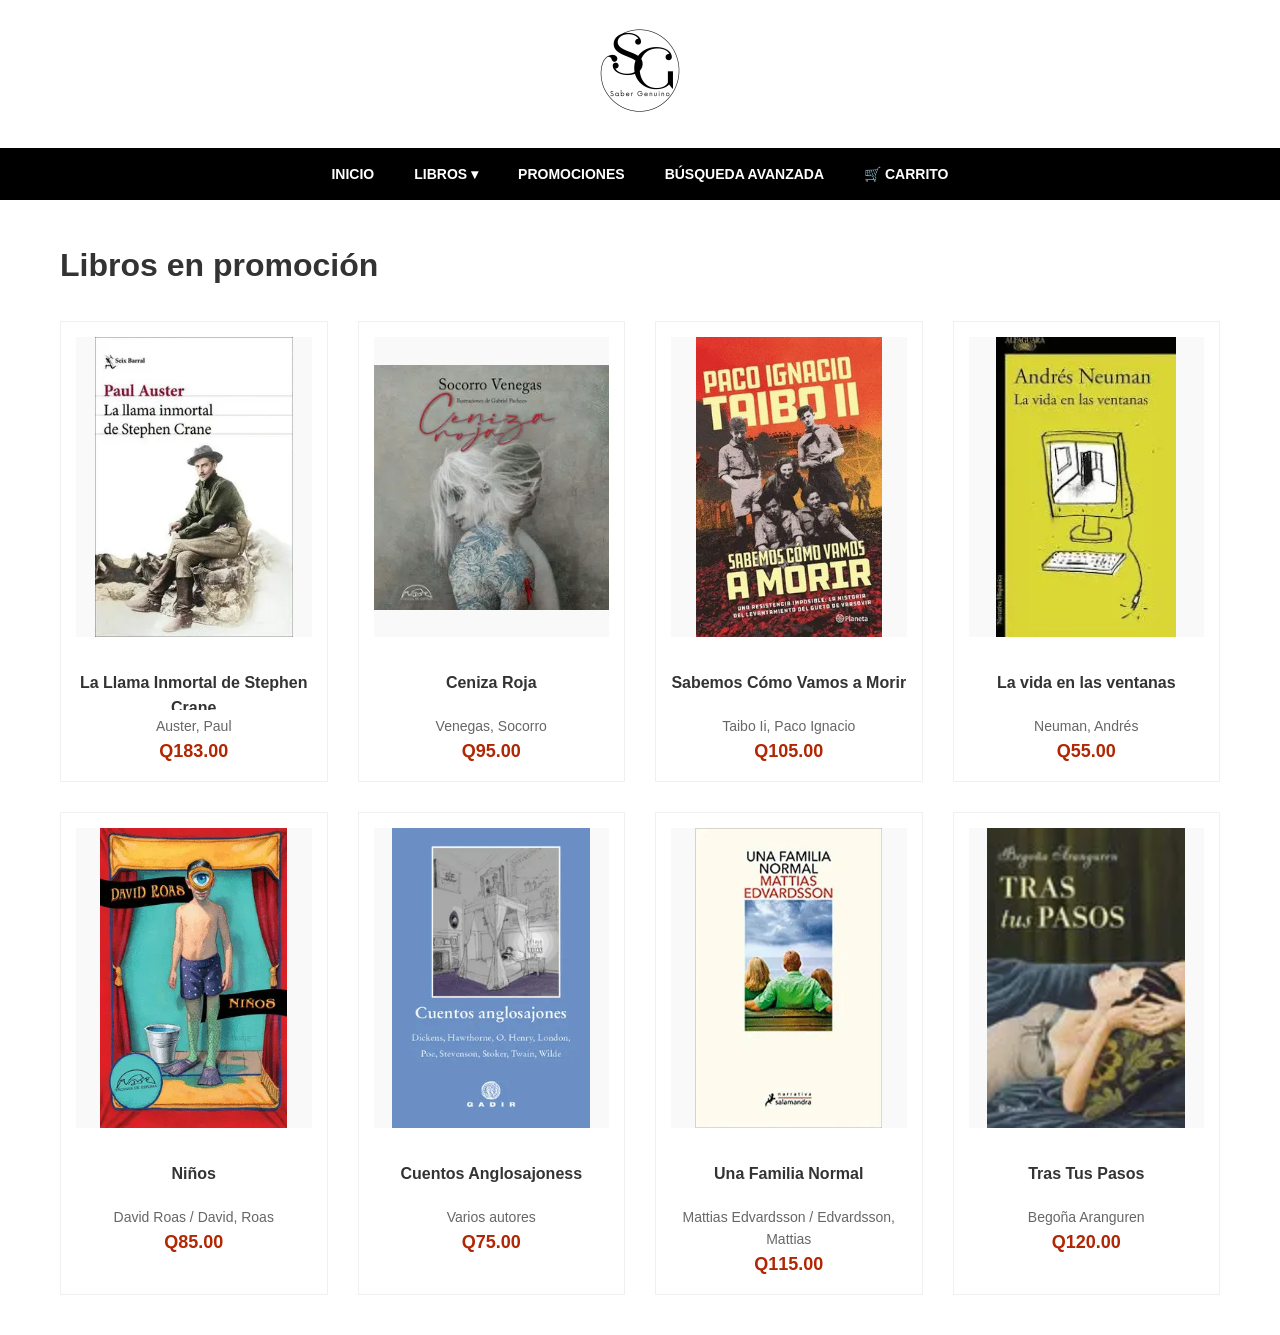
<file: promocion.html>
<!DOCTYPE html>
<html lang="es">
<head>
    <meta charset="UTF-8">
    <meta name="viewport" content="width=device-width, initial-scale=1.0">
    <title>Libros</title>
    <link rel="stylesheet" href="estilos.css">
</head>
<body>

    <header class="header-logo">
        <a href="index.html">
            <img src="IMG/logo.png" alt="Logo" class="logo-img">
        </a>
    </header>

    <nav class="nav-negra">
      <div class="menu-hamburguesa" id="menu-icon">
        <span></span>
        <span></span>
        <span></span>
    </div>
        <ul id="nav-list">
            <li><a href="index.html">Inicio</a></li>
            <li class="dropdown">
                <a href="libros.html">Libros ▾</a>
            <li><a href="promocion.html">Promociones</a></li>
            <li><a href="busqueda.html">Búsqueda avanzada</a></li>
            <li><a href="carrito.html">🛒 Carrito</a></li>
        </ul>
    </nav>
    <main class="contenedor-principal">
        <h1>Libros en promoción</h1>
        
        <div class="seccion-libros-grid">

            <div class="tarjeta-libro">
                <div class="portada-placeholder">
                <img src="IMG/promocion1.jpg" alt="La Llama Inmortal de Stephen Crane" class="img-portada">
                    </div>
                <h3>La Llama Inmortal de Stephen Crane</h3>
                <p>Auster, Paul</p>
                <span>Q183.00</span>
            </div>

            <div class="tarjeta-libro">
                <div class="portada-placeholder">
                <img src="IMG/promocion2.jpg" alt="Ceniza Roja" class="img-portada">
                    </div>
                <h3>Ceniza Roja</h3>
                <p>Venegas, Socorro</p>
                <span>Q95.00</span>
            </div>

            <div class="tarjeta-libro">
                <div class="portada-placeholder">
                <img src="IMG/promocion3.jpg" alt="Sabemos Cómo Vamos a Morir" class="img-portada">
                    </div>
                <h3>Sabemos Cómo Vamos a Morir</h3>
                <p>Taibo Ii, Paco Ignacio</p>
                <span>Q105.00</span>
            </div>

            <div class="tarjeta-libro">
                <div class="portada-placeholder">
                <img src="IMG/promocion4.jpg" alt="La vida en las ventanas" class="img-portada">
                    </div>
                <h3>La vida en las ventanas</h3>
                <p>Neuman, Andrés</p>
                <span>Q55.00</span>
            </div>

            <div class="tarjeta-libro">
                <div class="portada-placeholder">
                <img src="IMG/promocion5.jpg" alt="Niños" class="img-portada">
                    </div>
                <h3>Niños</h3>
                <p>David Roas / David, Roas</p>
                <span>Q85.00</span>
            </div>
            
            <div class="tarjeta-libro">
                <div class="portada-placeholder">
                <img src="IMG/promocion6.jpg" alt="Cuentos Anglosajones" class="img-portada">
                    </div>
                <h3>Cuentos Anglosajoness</h3>
                <p>Varios autores</p>
                <span>Q75.00</span>
            </div>

            <div class="tarjeta-libro">
                <div class="portada-placeholder">
                <img src="IMG/promocion7.jpg" alt="Una Familia Normal" class="img-portada">
                    </div>
                <h3>Una Familia Normal</h3>
                <p>Mattias Edvardsson / Edvardsson, Mattias</p>
                <span>Q115.00</span>
            </div>

            <div class="tarjeta-libro">
                <div class="portada-placeholder">
                <img src="IMG/promocion8.jpg" alt="Tras Tus Pasos" class="img-portada">
                    </div>
                <h3>Tras Tus Pasos</h3>
                <p>Begoña Aranguren</p>
                <span>Q120.00</span>

        </div>
    </main>

    <script>
    document.addEventListener('DOMContentLoaded', () => {
        
        const iconoMenu = document.getElementById('menu-icon');
        const listaNav = document.getElementById('nav-list');

        if (iconoMenu && listaNav) {
            iconoMenu.addEventListener('click', () => {
                listaNav.classList.toggle('active');
            });
        }

        const btnLibros = document.getElementById('btn-libros');
        const menuLibros = document.getElementById('menu-libros');

        if (btnLibros && menuLibros) {
            btnLibros.addEventListener('click', (e) => {
                e.preventDefault(); 
                menuLibros.classList.toggle('show');
            });
        }
    });
</script>
</body>
</html>
</file>
<file: estilos.css>
* {
    margin: 0;
    padding: 0;
    box-sizing: border-box;
}

body {
    font-family: 'Segoe UI', Arial, sans-serif;
    background-color: #ffffff; 
    line-height: 1.6;
    color: #333;
}

.header-logo {
    display: flex;
    justify-content: center;
    align-items: center;
    padding: 20px 0;
}

.logo-img {
    height: 100px;
    width: auto;
}

.nav-negra, .navbar {
    background-color: #000;
    position: relative;
    z-index: 1000;
}

.nav-negra ul, .navbar ul {
    list-style: none;
    display: flex;
    justify-content: center;
    margin: 0;
}

.nav-negra ul li a, .navbar ul li a {
    color: #fff;
    text-decoration: none;
    padding: 15px 20px;
    display: block;
    font-size: 14px;
    font-weight: bold;
    text-transform: uppercase;
}

.nav-negra ul li a:hover, .navbar ul li a:hover, .link-activo {
    background-color: #333;
}

.dropdown {
    position: relative;
}

.dropdown-content {
    display: none;
    position: absolute;
    top: 100%;
    left: 0;
    background-color: #fff;
    min-width: 250px;
    box-shadow: 0 8px 16px rgba(0,0,0,0.2);
    padding: 10px 0;
}

.dropdown-content.show {
    display: block !important;
}

.dropdown-content li a {
    color: #333 !important;
    text-transform: none !important;
    font-weight: normal !important;
    padding: 12px 20px !important;
    border-bottom: 1px solid #eee;
}

.dropdown-content li a:hover {
    background-color: #f5f5f5;
}

.contenedor-principal, .contenedor-detalle, .contenedor-carrito {
    max-width: 1200px;
    margin: 40px auto;
    padding: 0 20px;
}

.contenedor-banner {
    width: 100%;
    display: flex;
    justify-content: center;
    padding: 20px 0;
}

.banner-img {
    width: 90%;
    max-width: 1200px;
    height: auto;
    border-radius: 4px;
}

.seccion-libros-grid, .contenedor-resultados {
    display: grid;
    grid-template-columns: repeat(auto-fill, minmax(220px, 1fr));
    gap: 30px;
    margin-top: 30px;
}

.tarjeta-libro {
    text-align: center;
    background: #fff;
    padding: 15px;
    border: 1px solid #f0f0f0;
    transition: transform 0.3s ease;
}

.tarjeta-libro:hover {
    transform: translateY(-5px);
}

.img-portada {
    width: 100%;
    height: 300px;
    object-fit: contain;
    background-color: #f9f9f9;
    margin-bottom: 15px;
}

.tarjeta-libro h3 {
    font-size: 16px;
    margin: 10px 0 5px;
    height: 40px;
    overflow: hidden;
    display: -webkit-box;
    -webkit-line-clamp: 2;
    -webkit-box-orient: vertical;
}

.tarjeta-libro p {
    font-size: 14px;
    color: #666;
}

.tarjeta-libro span, .precio-detalle {
    font-weight: bold;
    font-size: 18px;
    color: #b12704; 
}

.detalle-grid {
    display: grid;
    grid-template-columns: 1fr 1.5fr;
    gap: 40px;
}

.detalle-imagen img {
    width: 100%;
    border-radius: 8px;
    box-shadow: 0 10px 20px rgba(0,0,0,0.1);
}

.autor-texto {
    color: #555;
    margin-bottom: 20px;
    font-weight: 400;
}

.btn-agregar, .btn-enviar-pedido {
    background-color: #000;
    color: white;
    padding: 15px;
    border: none;
    border-radius: 5px;
    cursor: pointer;
    font-size: 16px;
    width: 100%;
    text-transform: uppercase;
    font-weight: bold;
}

.btn-agregar:hover, .btn-enviar-pedido:hover {
    background-color: #333;
}

.item-carrito {
    display: flex;
    align-items: center;
    padding: 15px 0;
    border-bottom: 1px solid #f0f0f0;
}

.item-carrito img {
    width: 60px;
    height: 90px;
    object-fit: contain;
    margin-right: 20px;
}

.total-caja {
    text-align: right;
    font-size: 24px;
    font-weight: bold;
    padding: 20px 0;
    border-top: 2px solid #000;
}

.formulario-pedido, .contenedor-busqueda-avanzada {
    background-color: #f8f8f8;
    padding: 30px;
    border-radius: 8px;
    margin-top: 20px;
}

.campo-pedido, .campo {
    margin-bottom: 20px;
    display: flex;
    flex-direction: column;
}

.campo-pedido label, .campo label {
    font-size: 13px;
    font-weight: bold;
    margin-bottom: 6px;
}

.campo-pedido input, .campo-pedido select, .campo input {
    padding: 12px;
    border: 1px solid #ddd;
    border-radius: 4px;
}

.btn-vaciar-enlace {
    background: none;
    border: none;
    display: block;
    width: 100%;
    margin-top: 20px;
    color: #999;
    text-decoration: underline;
    cursor: pointer;
}

.menu-hamburguesa {
    display: none;
    flex-direction: column;
    gap: 5px;
    padding: 15px;
    cursor: pointer;
}

.menu-hamburguesa span {
    width: 30px;
    height: 3px;
    background-color: white; 
    border-radius: 2px;
}

@media (max-width: 768px) {
    .menu-hamburguesa {
    }

    .navbar ul {
        display: none;
        flex-direction: column;
        width: 100%;
        background-color: #000;
        position: absolute;
        top: 100%;
        left: 0;
    }

    .navbar ul.active {
        display: flex; 
    }

    .seccion-libros-grid {
        grid-template-columns: repeat(auto-fill, minmax(140px, 1fr));
        gap: 10px;
        padding: 10px;
    }
    
    .banner-img {
        width: 100%;
        height: auto; 
    }
}

@media (max-width: 768px) {
    .navbar {
        display: flex;
        justify-content: space-between; 
        align-items: center;
        padding: 10px 20px;
    }

    .navbar ul {
        display: none; 
        flex-direction: column; 
        position: absolute;
        top: 100%; 
        left: 0;
        width: 100%;
        background-color: #000;
        text-align: center;
    }

    .navbar ul.active {
        display: flex;
    }

    .menu-hamburguesa {
        display: flex !important;
    }
}

@media (max-width: 768px) {
    .nav-negra, .navbar {
        display: flex;
        justify-content: flex-start; 
        align-items: center;
        position: relative;
        height: 60px; 
    }

    .nav-negra ul, .navbar ul {
        display: none; 
        flex-direction: column;
        position: absolute;
        top: 60px; 
        left: 0;
        width: 100%;
        background-color: #000;
        padding: 10px 0;
        z-index: 999;
    }

    .nav-negra ul.active, .navbar ul.active {
        display: flex;
    }

    .nav-negra ul li, .navbar ul li {
        width: 100%;
        text-align: left;
    }

    .nav-negra ul li a, .navbar ul li a {
        padding: 15px 25px;
        border-bottom: 1px solid #222;
    }
}

.dropdown-content.show {
    display: block !important;
}
</file>
